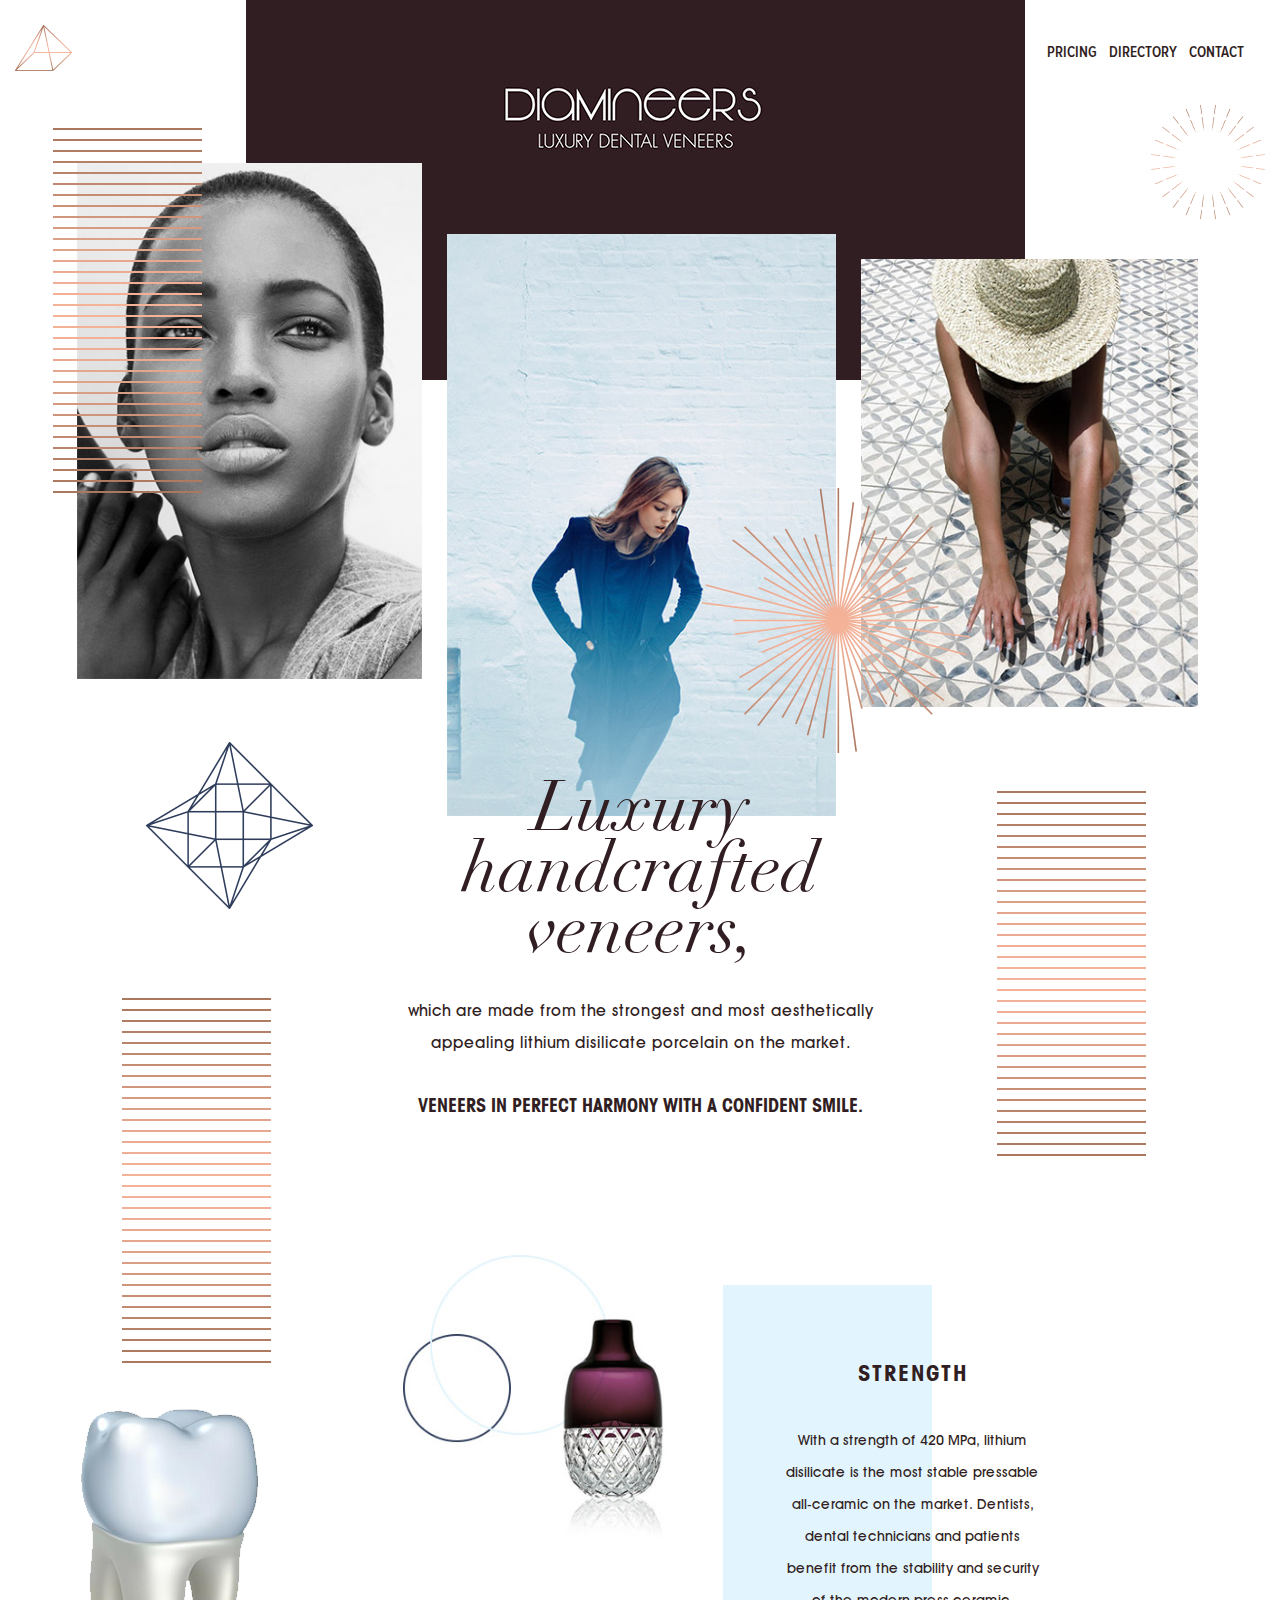
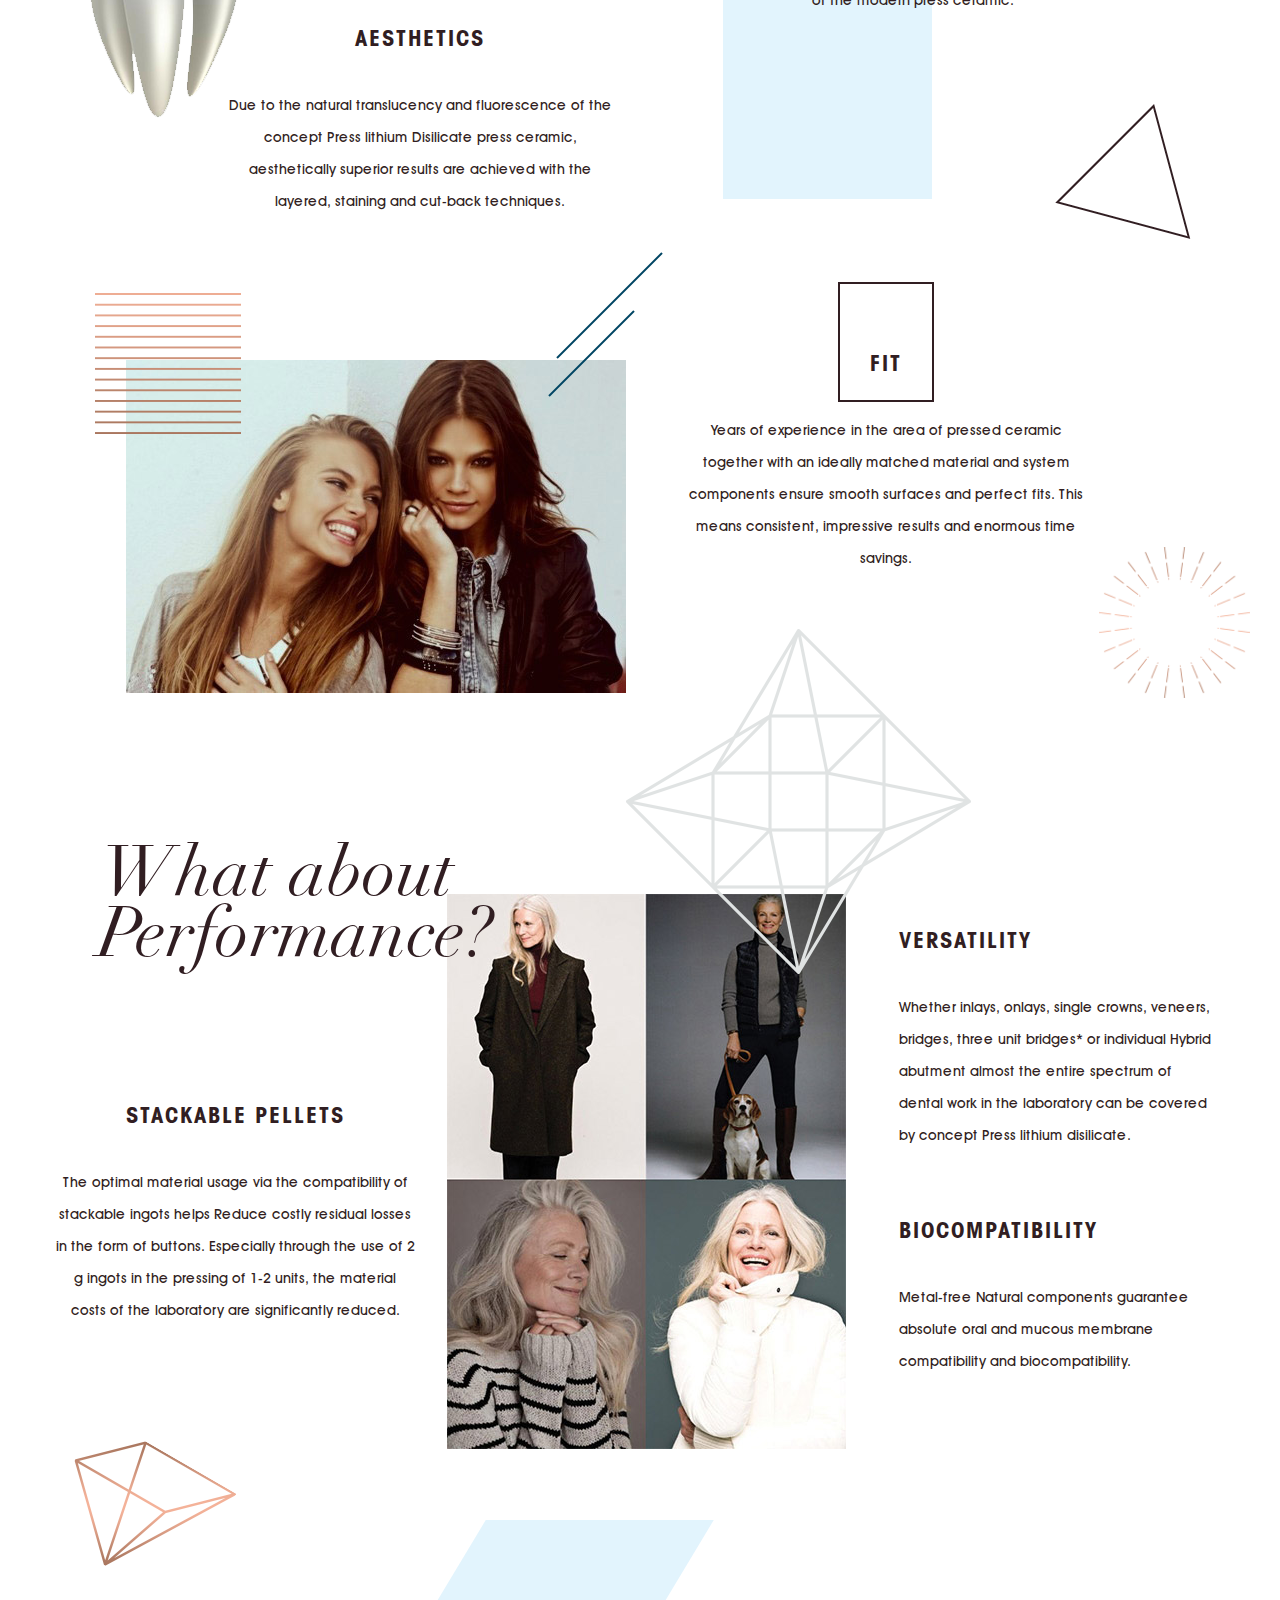
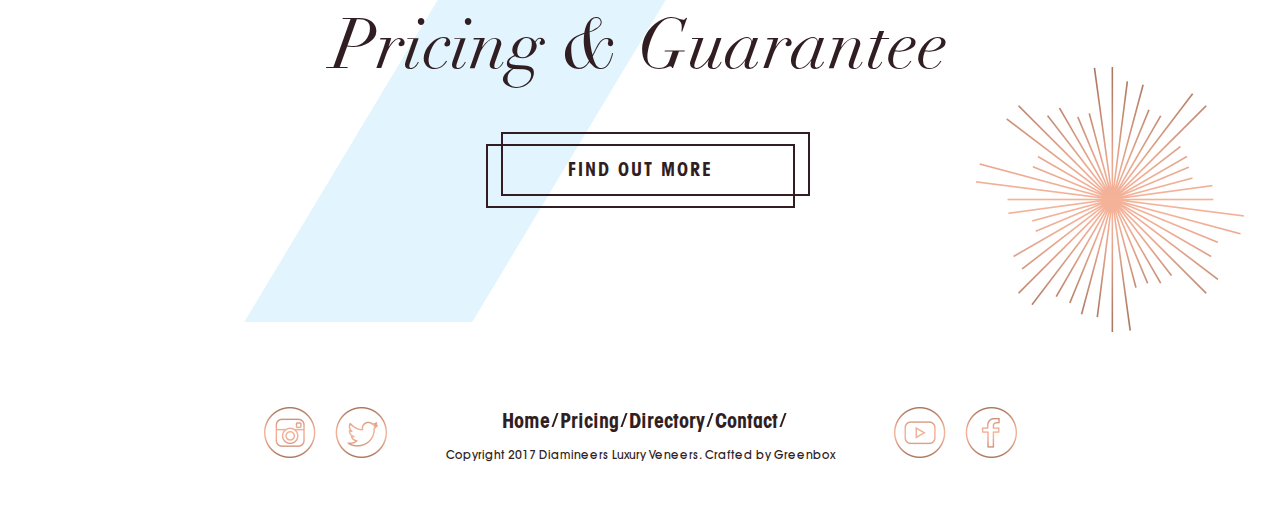
<file: index.html>
<!DOCTYPE html>
<html>
    <head>
    <meta charset="utf-8">
    <meta name="viewport" content="width=device-width, minimum-scale=1.0, maximum-scale=1.0, initial-scale=1.0, user-scalable=no">
    <meta name="format-detection" content="telephone=no">
    <title>Diamineers | Home</title>
<!--
    <link type="text/css" rel="stylesheet" href="css/flexslider.css">-->
    <link type="text/css" rel="stylesheet" href="css/style.css">

    <script type="text/javascript" src="scripts/jquery-1.12.4.min.js"></script>
    <!--<script type="text/javascript" src="scripts/jquery.flexslider.js"></script>-->
    <script type="text/javascript" src="scripts/common-scripts.js"></script>
    </head>

    <body>
    <div class="main-wrap">
        <!-- Begin header section -->
        <header class="main-header">
            <div class="header-inner clear">
                <div class="logo-wrap clear">
                    <div class="mini-logo">
                        <img src="images/mini-diamond-logo.png" alt="">
                    </div>
                    <div class="main-logo">
                        <figure class="clear;"><a href="index.html"><img src="images/main-logo.jpg" alt=""></a></figure>
                    </div>
                    <div class="phone-nav" id="phone-nav">
                        <div></div>
                        <div></div>
                        <div></div>
                    </div>
                </div>
                <nav class="nav-wrap">
                    <ul>
                        <li><a href="pricing.html">PRICING</a></li>
                        <li><a href="directory.html">DIRECTORY</a></li>
                        <li><a href="contact.html">CONTACT</a></li>
                    </ul>
                </nav>
            </div>
        </header>
        <!-- //End header section -->
        
        <!-- Begin main content section -->
        <section class="main-content-section home-page-content">
            <div class="content-inner-wrap clear">
               <!-- Begin hero section -->
                <section class="hero-section">
                    <div class="verticle-line-large animate-from-left">
                        <img src="images/verticle-line-shape.png" alt="">
                    </div>
                    <div class="sunlite animate-from-right">
                        <img src="images/sun-light-shape.png" alt="">
                    </div>
                    <div class="hero-figure-wrap">
                        <figure class="single-figure animate-from-left">
                            <img src="images/home-figure1.jpg" alt="">
                        </figure>
                        <figure class="single-figure animate-from-bottom">
                            <img src="images/home-figure2.jpg" alt="">
                            <div class="sun animate-from-right">
                                <img src="images/sun-shape.png" alt="">
                            </div>
                        </figure>
                        <figure class="single-figure animate-from-right">
                            <img src="images/home-figure3.jpg" alt="">
                        </figure>
                    </div>
                </section>
                <!-- //End hero section -->
                
                <!-- Begin luxary section -->
                <div class="luxary-section clear">
                    <div class="gray-diamond-small animate-from-left">
                        <img src="images/gray-diamond-shap-small.png" alt="">
                    </div>
                    <div class="verticle-line-large animate-from-left">
                        <img src="images/verticle-line-shape.png" alt="">
                    </div>
                    <div class="verticle-line-large animate-from-right">
                        <img src="images/verticle-line-shape.png" alt="">
                    </div>
                    <div class="luxary-content-wrap clear animate-from-bottom">
                        <h1>Luxury handcrafted veneers,</h1>
                        <p>which are made from the strongest and most aesthetically appealing lithium disilicate porcelain on the market.</p>
                        <span>Veneers in perfect harmony with a confident smile.</span>
                    </div>
                </div>
                <!-- //End luxary section -->
                
                <div class="strength-aesthetics-section-wrap clear">
                    <div class="dental-figure clear animate-from-left">
                        <img src="images/dental-figure.png" alt="">
                    </div>
                    <div class="strength-aesthetics-section clear">
                        <div class="asethetics-wrap clear">
                            <figure class="animate-from-bottom">
                                <img src="images/asethetics-figure.jpg" alt="">
                            </figure>
                            <div class="aesthetics-content clear animate-from-left">
                                <h4>AESTHETICS</h4>
                                <p>Due to the natural translucency and fluorescence of the concept Press lithium Disilicate press ceramic, aesthetically superior results are achieved with the layered, staining and  cut-back techniques.</p>
                            </div>
                        </div>
                        <div class="strength-wrap">
                            <div class="strength-content animate-from-right">
                                <h4>STRENGTH</h4>
                                <p>With a strength of 420 MPa, lithium disilicate is the most stable pressable all-ceramic on the market. Dentists, dental technicians and patients benefit from the stability and security of the modern press ceramic.</p>
                            </div>
                        </div>
                    </div>
                    <div class="triangle animate-from-right">
                        <img src="images/triangle-shape.png" alt="">
                    </div>
                </div>
                
                <div class="fit-section-wrap clear">
                    <div class="verticle-icon-small animate-from-left">
                        <img src="images/mini-verticle-line-shape.png" alt="">
                    </div>
                    <div class="fit-section clear">
                        <figure class="fit-figure ">
                           <div class="angle-line animate-from-right">
                               <img src="images/angle-line.png" alt="">
                           </div>
                            <img src="images/fit-figure.jpg" alt="" class="animate-from-left">
                        </figure>
                        <div class="fit-content">
                            <div class="fit-content-inner clear animate-from-right">
                               <div class="rectangle">
                                   <img src="images/rectangle-shape.png" alt="">
                               </div>
                                <h4>Fit</h4>
                                <p>Years of experience in the area of pressed ceramic together with an ideally matched material and system components ensure smooth surfaces and perfect fits. This means consistent, impressive results and enormous time savings.</p>
                            </div>
                            <div class="gray-diamond-large animate-from-bottom">
                                <img src="images/gray-diamond-shap-large.png" alt="">
                            </div>
                        </div>
                    </div>
                    <div class="sunlite animate-from-right">
                        <img src="images/sun-light-shape-large.png" alt="">
                    </div>
                </div>
                
                <div class="whatAbout-section clear">
                    <div class="stackable-wrap">
                        <h1 class="animate-from-left">What about Performance?</h1>
                        <div class="stackable-content animate-from-left">
                            <h4>STACKABLE PELLETS</h4>
                            <p>The optimal material usage via the compatibility of stackable ingots helps Reduce costly residual losses in the form of buttons. Especially through the use of 2 g ingots in the pressing of 1-2 units, the material costs of the laboratory are significantly reduced.</p>
                        </div>
                    </div>
                    <figure class="about-figure animate-from-bottom">
                        <img src="images/about-figrue.jpg" alt="">
                    </figure>
                    <div class="versatility-biocompatibility">
                        <div class="versatility animate-from-right">
                            <h4>VERSATILITY</h4>
                            <p>Whether inlays, onlays, single crowns, veneers, bridges, three unit bridges* or individual Hybrid abutment almost the entire spectrum of dental work in the laboratory can be covered by concept Press lithium disilicate.</p>
                        </div>
                        <div class="biocompatibility animate-from-right">
                            <h4>BIOCOMPATIBILITY</h4>
                            <p>Metal-free Natural components guarantee absolute oral and mucous membrane compatibility and biocompatibility.</p>
                        </div>
                    </div>
                </div>
                
                <div class="pricing-guarantee-section">
                    <div class="diamond-large animate-from-left">
                        <img src="images/large-diamond-logo.png" alt="">
                    </div>
                    <div class="pricingGuarantee-inner animate-from-bottom">
                        <h1>Pricing &amp; Guarantee</h1>
                        <div class="find-btn">
                            <a href="pricing.html">FIND OUT MORE</a>
                        </div>
                    </div>
                    <div class="sun animate-from-right">
                        <img src="images/pricing-sun.png" alt="">
                    </div>
                </div>
            </div>
            
            <!-- Begin footer section -->
            <footer class="mainfooter-section animate-from-bottom">
                <div class="footer-inner clear">
                    <div class="social-wrap">
                        <div class="social-left">
                            <a href="#"><img src="images/instagram-icon.png" alt=""></a>
                            <a href="#"><img src="images/twitter-icon.png" alt=""></a>
                        </div>
                        <div class="social-right">
                            <a href="#"><img src="images/youtube-icon.png" alt=""></a>
                            <a href="#"><img src="images/facebook-icon.png" alt=""></a>
                        </div>
                    </div>
                    <div class="footer-content clear">
                        <nav class="footer-nav">
                            <ul>
                                <li><a href="index.html">Home</a></li>
                                <li><a href="pricing.html">Pricing</a></li>
                                <li><a href="directory.html">Directory</a></li>
                                <li><a href="contact.html">Contact</a></li>
                            </ul>
                        </nav>
                        <p>Copyright 2017 Diamineers Luxury Veneers. Crafted by Greenbox</p>
                    </div>
                </div>
            </footer>
            <!-- //End footer section -->
            
        </section>
        <!-- //End main content section -->
        
        
    </div>

    </body>
	
</html>
</file>
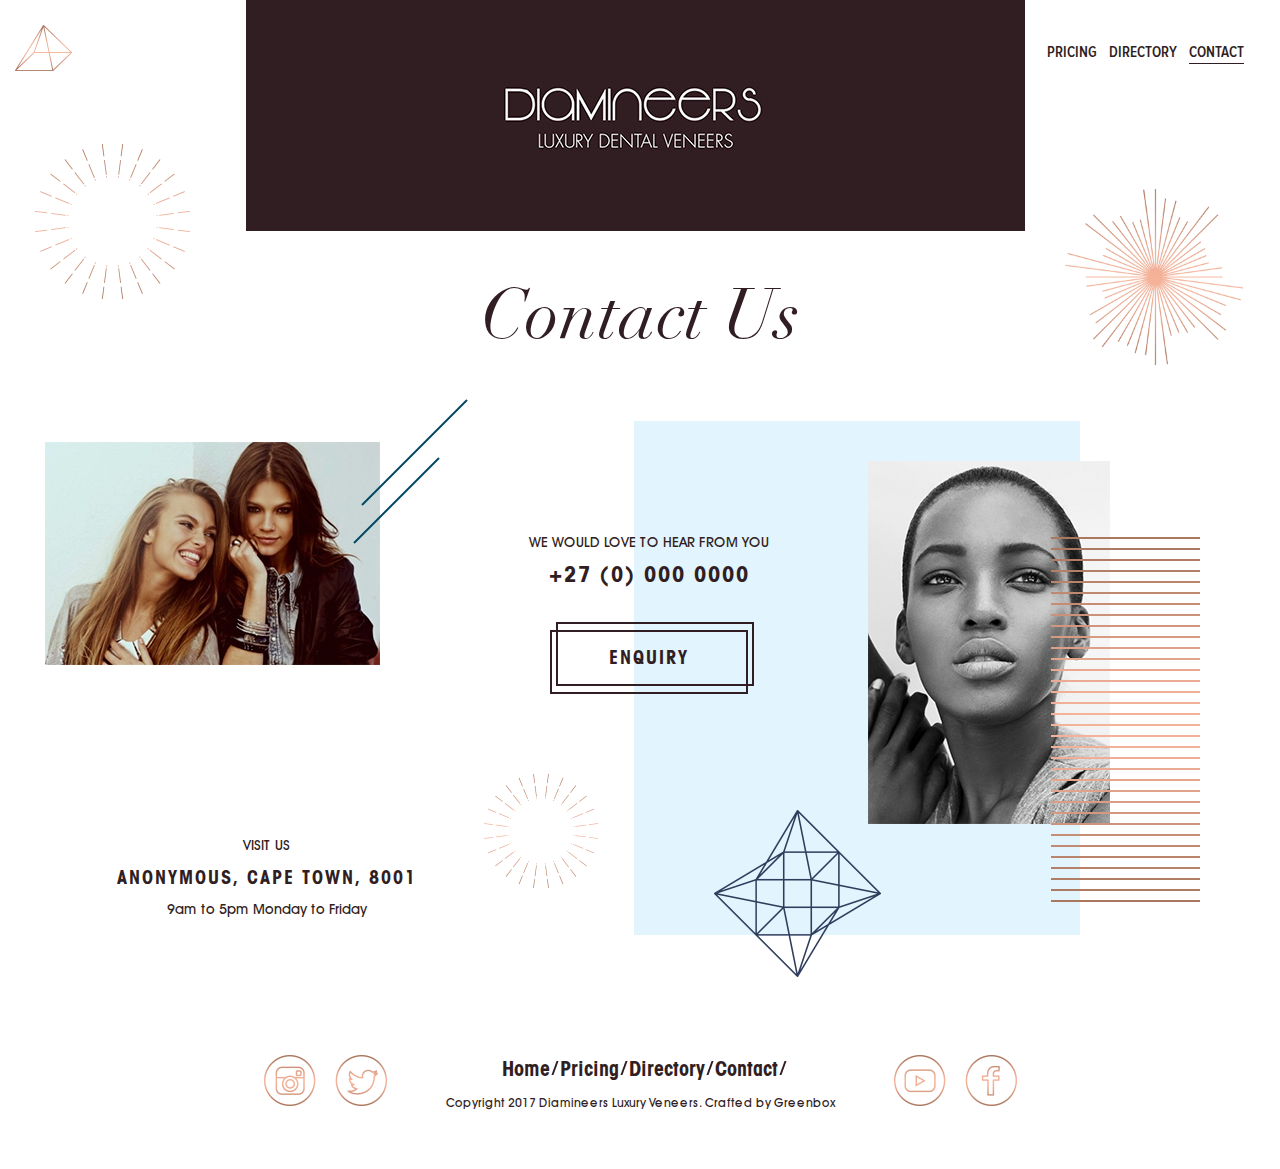
<file: contact.html>
<!DOCTYPE html>
<html>
    <head>
    <meta charset="utf-8">
    <meta name="viewport" content="width=device-width, minimum-scale=1.0, maximum-scale=1.0, initial-scale=1.0, user-scalable=no">
    <meta name="format-detection" content="telephone=no">
    <title>Diamineers | Contact</title>

    <link type="text/css" rel="stylesheet" href="css/style.css">

    <script type="text/javascript" src="scripts/jquery-1.12.4.min.js"></script>
    <script type="text/javascript" src="scripts/common-scripts.js"></script>
    </head>

    <body>
    <div class="main-wrap">
        <!-- Begin header section -->
        <header class="main-header">
            <div class="header-inner clear">
                <div class="logo-wrap clear">
                    <div class="mini-logo">
                        <img src="images/mini-diamond-logo.png" alt="">
                    </div>
                    <div class="main-logo">
                        <figure class="clear;"><a href="index.html"><img src="images/main-logo.jpg" alt=""></a></figure>
                    </div>
                    <div class="phone-nav" id="phone-nav">
                        <div></div>
                        <div></div>
                        <div></div>
                    </div>
                </div>
                <nav class="nav-wrap">
                    <ul>
                        <li><a href="pricing.html">PRICING</a></li>
                        <li><a href="directory.html">DIRECTORY</a></li>
                        <li class="active"><a href="contact.html">CONTACT</a></li>
                    </ul>
                </nav>
            </div>
        </header>
        <!-- //End header section -->
        
        <!-- Begin main content section -->
        <section class="main-content-section directory-page-content contact-page-content">
            <div class="content-inner-wrap clear">
                <div class="sunlite animate-from-left">
                    <img src="images/directory-sunlight.png" alt="">
                </div>
                <div class="sun animate-from-right">
                    <img src="images/sun-shape.png" alt="">
                </div>
                <h1>Contact Us</h1>
                <div class="contact-info-wrap">
                    <figure class="animate-from-left">
                        <img src="images/contact-figure.jpg" alt="">
                        <div class="angle-line-shap">
                            <img src="images/angle-line.png" alt="">
                        </div>
                    </figure>
                    <div class="contact-info animate-from-bottom">
                        <div class="contact-map">
                            <iframe src="https://www.google.com/maps/embed?pb=!1m18!1m12!1m3!1d26482.87572866586!2d18.40174731188144!3d-33.93188155123675!2m3!1f0!2f0!3f0!3m2!1i1024!2i768!4f13.1!3m3!1m2!1s0x1dcc6761d2c6d275%3A0x3717b522964b0486!2sAlcoholics+Anonymous!5e0!3m2!1sen!2sbd!4v1492507316792" frameborder="0" style="border:0" allowfullscreen></iframe>
                        </div>
                        <div class="contact-address">
                            <span>VISIT US</span>
                            <div>Anonymous, cape town, 8001</div>
                            <p>9am to 5pm Monday to Friday</p>
                        </div>
                    </div>
                </div>
                <div class="enquiry-wrap">
                    <div class="enquiry-wrap-inner">
                        <figure class="animate-from-right">
                            <img src="images/contact-figure2.jpg" alt="">
                        </figure>
                        <div class="enquiry-info animate-from-bottom">
                            <span>WE WOULD LOVE TO HEAR FROM YOU</span>
                            <h4>+27 (0) 000 0000</h4>
                            <div class="enquiry-btn">
                                <a href="#">ENQUIRY</a>
                            </div>
                            <div class="sunlite">
                                <img src="images/contact-sun-small.png" alt="">
                            </div>
                        </div>
                        <div class="gray-diamond-small animate-from-bottom">
                            <img src="images/gray-diamond-shap-small.png" alt="">
                        </div>
                        <div class="verticle-line-large animate-from-right">
                            <img src="images/verticle-line-shape.png" alt="">
                        </div>
                    </div>
                </div>
            </div>
            
            <!-- Begin footer section -->
            <footer class="mainfooter-section animate-from-bottom">
                <div class="footer-inner clear">
                    <div class="social-wrap">
                        <div class="social-left">
                            <a href="#"><img src="images/instagram-icon.png" alt=""></a>
                            <a href="#"><img src="images/twitter-icon.png" alt=""></a>
                        </div>
                        <div class="social-right">
                            <a href="#"><img src="images/youtube-icon.png" alt=""></a>
                            <a href="#"><img src="images/facebook-icon.png" alt=""></a>
                        </div>
                    </div>
                    <div class="footer-content clear">
                        <nav class="footer-nav">
                            <ul>
                                <li><a href="index.html">Home</a></li>
                                <li><a href="pricing.html">Pricing</a></li>
                                <li><a href="directory.html">Directory</a></li>
                                <li><a href="contact.html">Contact</a></li>
                            </ul>
                        </nav>
                        <p>Copyright 2017 Diamineers Luxury Veneers. Crafted by Greenbox</p>
                    </div>
                </div>
            </footer>
            <!-- //End footer section -->
            
        </section>
        <!-- //End main content section -->
        
        
    </div>

    </body>
	
</html>
</file>
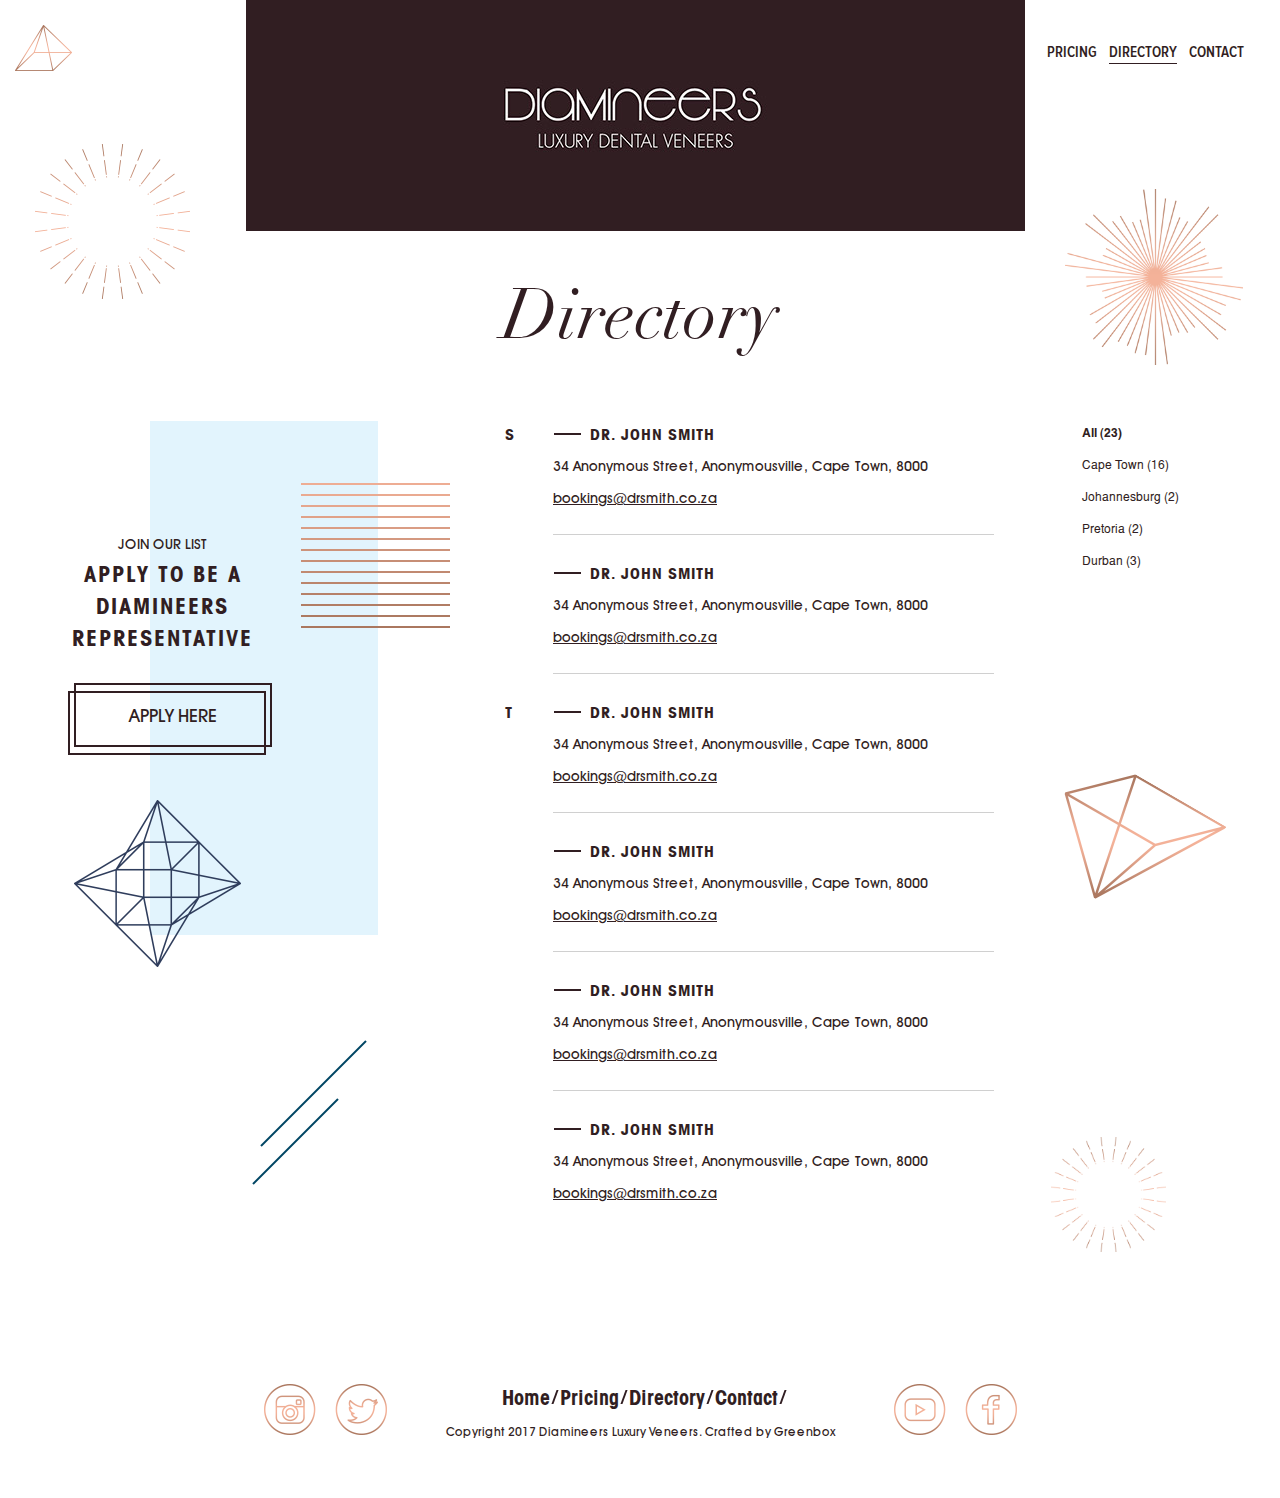
<file: directory.html>
<!DOCTYPE html>
<html>
    <head>
    <meta charset="utf-8">
    <meta name="viewport" content="width=device-width, minimum-scale=1.0, maximum-scale=1.0, initial-scale=1.0, user-scalable=no">
    <meta name="format-detection" content="telephone=no">
    <title>Diamineers | Directory</title>

    <link type="text/css" rel="stylesheet" href="css/style.css">

    <script type="text/javascript" src="scripts/jquery-1.12.4.min.js"></script>
    <script type="text/javascript" src="scripts/common-scripts.js"></script>
    </head>

    <body>
    <div class="main-wrap">
        <!-- Begin header section -->
        <header class="main-header">
            <div class="header-inner clear">
                <div class="logo-wrap clear">
                    <div class="mini-logo">
                        <img src="images/mini-diamond-logo.png" alt="">
                    </div>
                    <div class="main-logo">
                        <figure class="clear;"><a href="index.html"><img src="images/main-logo.jpg" alt=""></a></figure>
                    </div>
                    <div class="phone-nav" id="phone-nav">
                        <div></div>
                        <div></div>
                        <div></div>
                    </div>
                </div>
                <nav class="nav-wrap">
                    <ul>
                        <li><a href="pricing.html">PRICING</a></li>
                        <li class="active"><a href="directory.html">DIRECTORY</a></li>
                        <li><a href="contact.html">CONTACT</a></li>
                    </ul>
                </nav>
            </div>
        </header>
        <!-- //End header section -->
        
        <!-- Begin main content section -->
        <section class="main-content-section directory-page-content">
            <div class="content-inner-wrap clear">
                <div class="sunlite animate-from-left">
                    <img src="images/directory-sunlight.png" alt="">
                </div>
                <div class="sun animate-from-right">
                    <img src="images/sun-shape.png" alt="">
                </div>
                <h1>Directory</h1>
                <div class="apply-toBe-diamineers">
                    <div class="verticle-icon-small animate-from-right">
                        <img src="images/mini-verticle-line-shape.png" alt="">
                    </div>
                    <div class="gray-diamond-small animate-from-left">
                        <img src="images/gray-diamond-shap-small.png" alt="">
                    </div>
                    <div class="apply-content animate-from-left">
                        <span>JOIN OUR LIST</span>
                        <h4>APPLY TO BE A DIAMINEERS REPRESENTATIVE</h4>
                        <div class="apply-btn">
                            <a href="#">apply Here</a>
                        </div>
                    </div>
                    <div class="angle-line-shap animate-from-bottom">
                        <img src="images/angle-line.png" alt="">
                    </div>
                </div>
                <div class="directory-content" id="directory-content">
                    <div class="tab-wrap animate-from-right">
                       <ul id="tab">
                           <li title="All (23)">All (23)</li>
                           <li title="Cape Town (16)">Cape Town (16)</li>
                           <li title="Johannesburg (2)">Johannesburg (2)</li>
                           <li title="Pretoria (2)">Pretoria (2)</li>
                           <li title="Durban (3)">Durban (3)</li>
                       </ul>
                    </div>
                    <div class="tab-content-wrap" id="tab-content-wrap">
                        <div class="tab-content">
                            <div class="doctor-info-row">
                                <span class="animate-from-bottom">S</span>
                                <div class="doctor-info-wrap">
                                    <div class="doctor-info animate-from-bottom">
                                        <div class="dr-name">DR. JOHN SMITH</div>
                                        <address>
                                            34 Anonymous Street, Anonymousville, Cape Town, 8000
                                            <a href="mailto:bookings@drsmith.co.za">bookings@drsmith.co.za</a>
                                        </address>
                                    </div>
                                    <div class="doctor-info animate-from-bottom">
                                        <div class="dr-name">DR. JOHN SMITH</div>
                                        <address>
                                            34 Anonymous Street, Anonymousville, Cape Town, 8000
                                            <a href="mailto:bookings@drsmith.co.za">bookings@drsmith.co.za</a>
                                        </address>
                                    </div>
                                </div>
                            </div>
                            <div class="doctor-info-row">
                                <div class="diamond-large animate-from-right">
                                    <img src="images/large-diamond-logo.png" alt="">
                                </div>
                                <div class="sunlite animate-from-right">
                                    <img src="images/directory-sunlight.png" alt="">
                                </div>
                                <span class="animate-from-bottom">T</span>
                                <div class="doctor-info-wrap">
                                    <div class="doctor-info animate-from-bottom">
                                        <div class="dr-name">DR. JOHN SMITH</div>
                                        <address>
                                            34 Anonymous Street, Anonymousville, Cape Town, 8000
                                            <a href="mailto:bookings@drsmith.co.za">bookings@drsmith.co.za</a>
                                        </address>
                                    </div>
                                    <div class="doctor-info animate-from-bottom">
                                        <div class="dr-name">DR. JOHN SMITH</div>
                                        <address>
                                            34 Anonymous Street, Anonymousville, Cape Town, 8000
                                            <a href="mailto:bookings@drsmith.co.za">bookings@drsmith.co.za</a>
                                        </address>
                                    </div>
                                    <div class="doctor-info animate-from-bottom">
                                        <div class="dr-name">DR. JOHN SMITH</div>
                                        <address>
                                            34 Anonymous Street, Anonymousville, Cape Town, 8000
                                            <a href="mailto:bookings@drsmith.co.za">bookings@drsmith.co.za</a>
                                        </address>
                                    </div>
                                    <div class="doctor-info animate-from-bottom">
                                        <div class="dr-name">DR. JOHN SMITH</div>
                                        <address>
                                            34 Anonymous Street, Anonymousville, Cape Town, 8000
                                            <a href="mailto:bookings@drsmith.co.za">bookings@drsmith.co.za</a>
                                        </address>
                                    </div>
                                </div>
                            </div>
                        </div>
                        <div class="tab-content">
                            <div class="doctor-info-row">
                                <span class="animate-from-bottom">U</span>
                                <div class="doctor-info-wrap">
                                    <div class="doctor-info animate-from-bottom">
                                        <div class="dr-name">DR. JOHN SMITH</div>
                                        <address>
                                            34 Anonymous Street, Anonymousville, Cape Town, 8000
                                            <a href="mailto:bookings@drsmith.co.za">bookings@drsmith.co.za</a>
                                        </address>
                                    </div>
                                    <div class="doctor-info animate-from-bottom">
                                        <div class="dr-name">DR. JOHN SMITH</div>
                                        <address>
                                            34 Anonymous Street, Anonymousville, Cape Town, 8000
                                            <a href="mailto:bookings@drsmith.co.za">bookings@drsmith.co.za</a>
                                        </address>
                                    </div>
                                </div>
                            </div>
                            <div class="doctor-info-row">
                                <div class="diamond-large">
                                    <img src="images/large-diamond-logo.png" alt="">
                                </div>
                                <div class="sunlite">
                                    <img src="images/sun-light-shape.png" alt="">
                                </div>
                                <span class="animate-from-bottom">V</span>
                                <div class="doctor-info-wrap">
                                    <div class="doctor-info animate-from-bottom">
                                        <div class="dr-name">DR. JOHN SMITH</div>
                                        <address>
                                            34 Anonymous Street, Anonymousville, Cape Town, 8000
                                            <a href="mailto:bookings@drsmith.co.za">bookings@drsmith.co.za</a>
                                        </address>
                                    </div>
                                    <div class="doctor-info animate-from-bottom">
                                        <div class="dr-name">DR. JOHN SMITH</div>
                                        <address>
                                            34 Anonymous Street, Anonymousville, Cape Town, 8000
                                            <a href="mailto:bookings@drsmith.co.za">bookings@drsmith.co.za</a>
                                        </address>
                                    </div>
                                    <div class="doctor-info animate-from-bottom">
                                        <div class="dr-name">DR. JOHN SMITH</div>
                                        <address>
                                            34 Anonymous Street, Anonymousville, Cape Town, 8000
                                            <a href="mailto:bookings@drsmith.co.za">bookings@drsmith.co.za</a>
                                        </address>
                                    </div>
                                    <div class="doctor-info animate-from-bottom">
                                        <div class="dr-name">DR. JOHN SMITH</div>
                                        <address>
                                            34 Anonymous Street, Anonymousville, Cape Town, 8000
                                            <a href="mailto:bookings@drsmith.co.za">bookings@drsmith.co.za</a>
                                        </address>
                                    </div>
                                </div>
                            </div>
                        </div>
                        <div class="tab-content">
                            <div class="doctor-info-row">
                                <span class="animate-from-bottom">W</span>
                                <div class="doctor-info-wrap">
                                    <div class="doctor-info animate-from-bottom">
                                        <div class="dr-name">DR. JOHN SMITH</div>
                                        <address>
                                            34 Anonymous Street, Anonymousville, Cape Town, 8000
                                            <a href="mailto:bookings@drsmith.co.za">bookings@drsmith.co.za</a>
                                        </address>
                                    </div>
                                    <div class="doctor-info animate-from-bottom">
                                        <div class="dr-name">DR. JOHN SMITH</div>
                                        <address>
                                            34 Anonymous Street, Anonymousville, Cape Town, 8000
                                            <a href="mailto:bookings@drsmith.co.za">bookings@drsmith.co.za</a>
                                        </address>
                                    </div>
                                </div>
                            </div>
                            <div class="doctor-info-row">
                                <div class="diamond-large">
                                    <img src="images/large-diamond-logo.png" alt="">
                                </div>
                                <div class="sunlite">
                                    <img src="images/sun-light-shape.png" alt="">
                                </div>
                                <span class="animate-from-bottom">X</span>
                                <div class="doctor-info-wrap">
                                    <div class="doctor-info animate-from-bottom">
                                        <div class="dr-name">DR. JOHN SMITH</div>
                                        <address>
                                            34 Anonymous Street, Anonymousville, Cape Town, 8000
                                            <a href="mailto:bookings@drsmith.co.za">bookings@drsmith.co.za</a>
                                        </address>
                                    </div>
                                    <div class="doctor-info animate-from-bottom">
                                        <div class="dr-name">DR. JOHN SMITH</div>
                                        <address>
                                            34 Anonymous Street, Anonymousville, Cape Town, 8000
                                            <a href="mailto:bookings@drsmith.co.za">bookings@drsmith.co.za</a>
                                        </address>
                                    </div>
                                    <div class="doctor-info animate-from-bottom">
                                        <div class="dr-name">DR. JOHN SMITH</div>
                                        <address>
                                            34 Anonymous Street, Anonymousville, Cape Town, 8000
                                            <a href="mailto:bookings@drsmith.co.za">bookings@drsmith.co.za</a>
                                        </address>
                                    </div>
                                    <div class="doctor-info animate-from-bottom">
                                        <div class="dr-name">DR. JOHN SMITH</div>
                                        <address>
                                            34 Anonymous Street, Anonymousville, Cape Town, 8000
                                            <a href="mailto:bookings@drsmith.co.za">bookings@drsmith.co.za</a>
                                        </address>
                                    </div>
                                </div>
                            </div>
                        </div>
                        <div class="tab-content">
                            <div class="doctor-info-row">
                                <span class="animate-from-bottom">Y</span>
                                <div class="doctor-info-wrap">
                                    <div class="doctor-info animate-from-bottom">
                                        <div class="dr-name">DR. JOHN SMITH</div>
                                        <address>
                                            34 Anonymous Street, Anonymousville, Cape Town, 8000
                                            <a href="mailto:bookings@drsmith.co.za">bookings@drsmith.co.za</a>
                                        </address>
                                    </div>
                                    <div class="doctor-info animate-from-bottom">
                                        <div class="dr-name">DR. JOHN SMITH</div>
                                        <address>
                                            34 Anonymous Street, Anonymousville, Cape Town, 8000
                                            <a href="mailto:bookings@drsmith.co.za">bookings@drsmith.co.za</a>
                                        </address>
                                    </div>
                                </div>
                            </div>
                            <div class="doctor-info-row">
                                <div class="diamond-large">
                                    <img src="images/large-diamond-logo.png" alt="">
                                </div>
                                <div class="sunlite">
                                    <img src="images/sun-light-shape.png" alt="">
                                </div>
                                <span class="animate-from-bottom">V</span>
                                <div class="doctor-info-wrap">
                                    <div class="doctor-info animate-from-bottom">
                                        <div class="dr-name">DR. JOHN SMITH</div>
                                        <address>
                                            34 Anonymous Street, Anonymousville, Cape Town, 8000
                                            <a href="mailto:bookings@drsmith.co.za">bookings@drsmith.co.za</a>
                                        </address>
                                    </div>
                                    <div class="doctor-info animate-from-bottom">
                                        <div class="dr-name">DR. JOHN SMITH</div>
                                        <address>
                                            34 Anonymous Street, Anonymousville, Cape Town, 8000
                                            <a href="mailto:bookings@drsmith.co.za">bookings@drsmith.co.za</a>
                                        </address>
                                    </div>
                                    <div class="doctor-info animate-from-bottom">
                                        <div class="dr-name">DR. JOHN SMITH</div>
                                        <address>
                                            34 Anonymous Street, Anonymousville, Cape Town, 8000
                                            <a href="mailto:bookings@drsmith.co.za">bookings@drsmith.co.za</a>
                                        </address>
                                    </div>
                                    <div class="doctor-info animate-from-bottom">
                                        <div class="dr-name">DR. JOHN SMITH</div>
                                        <address>
                                            34 Anonymous Street, Anonymousville, Cape Town, 8000
                                            <a href="mailto:bookings@drsmith.co.za">bookings@drsmith.co.za</a>
                                        </address>
                                    </div>
                                </div>
                            </div>
                        </div>
                        <div class="tab-content">
                            <div class="doctor-info-row">
                                <span class="animate-from-bottom">C</span>
                                <div class="doctor-info-wrap">
                                    <div class="doctor-info animate-from-bottom">
                                        <div class="dr-name">DR. JOHN SMITH</div>
                                        <address>
                                            34 Anonymous Street, Anonymousville, Cape Town, 8000
                                            <a href="mailto:bookings@drsmith.co.za">bookings@drsmith.co.za</a>
                                        </address>
                                    </div>
                                    <div class="doctor-info animate-from-bottom">
                                        <div class="dr-name">DR. JOHN SMITH</div>
                                        <address>
                                            34 Anonymous Street, Anonymousville, Cape Town, 8000
                                            <a href="mailto:bookings@drsmith.co.za">bookings@drsmith.co.za</a>
                                        </address>
                                    </div>
                                </div>
                            </div>
                            <div class="doctor-info-row">
                                <div class="diamond-large">
                                    <img src="images/large-diamond-logo.png" alt="">
                                </div>
                                <div class="sunlite">
                                    <img src="images/sun-light-shape.png" alt="">
                                </div>
                                <span class="animate-from-bottom">Z</span>
                                <div class="doctor-info-wrap">
                                    <div class="doctor-info animate-from-bottom">
                                        <div class="dr-name">DR. JOHN SMITH</div>
                                        <address>
                                            34 Anonymous Street, Anonymousville, Cape Town, 8000
                                            <a href="mailto:bookings@drsmith.co.za">bookings@drsmith.co.za</a>
                                        </address>
                                    </div>
                                    <div class="doctor-info animate-from-bottom">
                                        <div class="dr-name">DR. JOHN SMITH</div>
                                        <address>
                                            34 Anonymous Street, Anonymousville, Cape Town, 8000
                                            <a href="mailto:bookings@drsmith.co.za">bookings@drsmith.co.za</a>
                                        </address>
                                    </div>
                                    <div class="doctor-info animate-from-bottom">
                                        <div class="dr-name">DR. JOHN SMITH</div>
                                        <address>
                                            34 Anonymous Street, Anonymousville, Cape Town, 8000
                                            <a href="mailto:bookings@drsmith.co.za">bookings@drsmith.co.za</a>
                                        </address>
                                    </div>
                                    <div class="doctor-info animate-from-bottom">
                                        <div class="dr-name">DR. JOHN SMITH</div>
                                        <address>
                                            34 Anonymous Street, Anonymousville, Cape Town, 8000
                                            <a href="mailto:bookings@drsmith.co.za">bookings@drsmith.co.za</a>
                                        </address>
                                    </div>
                                </div>
                            </div>
                        </div>
                    </div>
                </div>
            </div>
            
            <!-- Begin footer section -->
            <footer class="mainfooter-section animate-from-bottom">
                <div class="footer-inner clear">
                    <div class="social-wrap">
                        <div class="social-left">
                            <a href="#"><img src="images/instagram-icon.png" alt=""></a>
                            <a href="#"><img src="images/twitter-icon.png" alt=""></a>
                        </div>
                        <div class="social-right">
                            <a href="#"><img src="images/youtube-icon.png" alt=""></a>
                            <a href="#"><img src="images/facebook-icon.png" alt=""></a>
                        </div>
                    </div>
                    <div class="footer-content clear">
                        <nav class="footer-nav">
                            <ul>
                                <li><a href="index.html">Home</a></li>
                                <li><a href="pricing.html">Pricing</a></li>
                                <li><a href="directory.html">Directory</a></li>
                                <li><a href="contact.html">Contact</a></li>
                            </ul>
                        </nav>
                        <p>Copyright 2017 Diamineers Luxury Veneers. Crafted by Greenbox</p>
                    </div>
                </div>
            </footer>
            <!-- //End footer section -->
            
        </section>
        <!-- //End main content section -->
        
        
    </div>

    </body>
	
</html>
</file>
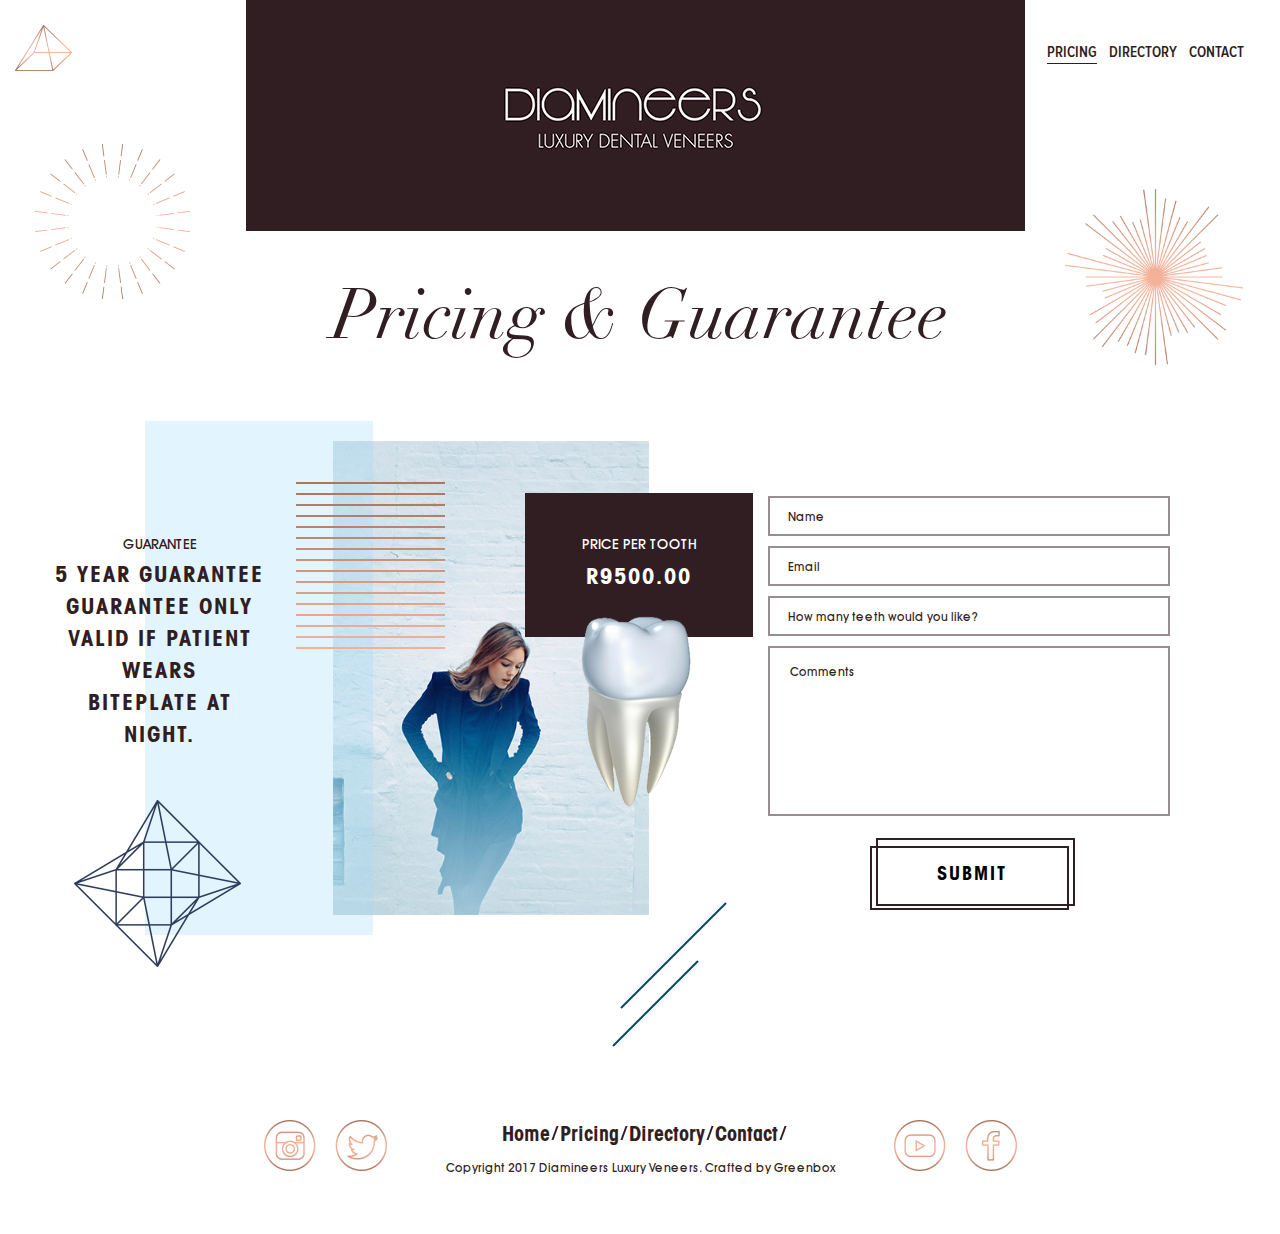
<file: pricing.html>
<!DOCTYPE html>
<html>
    <head>
    <meta charset="utf-8">
    <meta name="viewport" content="width=device-width, minimum-scale=1.0, maximum-scale=1.0, initial-scale=1.0, user-scalable=no">
    <meta name="format-detection" content="telephone=no">
    <title>Diamineers | Pricing</title>

    <link type="text/css" rel="stylesheet" href="css/style.css">

    <script type="text/javascript" src="scripts/jquery-1.12.4.min.js"></script>
    <script type="text/javascript" src="scripts/common-scripts.js"></script>
    </head>

    <body>
    <div class="main-wrap">
        <!-- Begin header section -->
        <header class="main-header">
            <div class="header-inner clear">
                <div class="logo-wrap clear">
                    <div class="mini-logo">
                        <img src="images/mini-diamond-logo.png" alt="">
                    </div>
                    <div class="main-logo">
                        <figure class="clear;"><a href="index.html"><img src="images/main-logo.jpg" alt=""></a></figure>
                    </div>
                    <div class="phone-nav" id="phone-nav">
                        <div></div>
                        <div></div>
                        <div></div>
                    </div>
                </div>
                <nav class="nav-wrap">
                    <ul>
                        <li class="active"><a href="pricing.html">PRICING</a></li>
                        <li><a href="directory.html">DIRECTORY</a></li>
                        <li><a href="contact.html">CONTACT</a></li>
                    </ul>
                </nav>
            </div>
        </header>
        <!-- //End header section -->
        
        <!-- Begin main content section -->
        <section class="main-content-section directory-page-content pricing-page-content">
            <div class="content-inner-wrap clear">
                <div class="sunlite animate-from-left">
                    <img src="images/directory-sunlight.png" alt="">
                </div>
                <div class="sun animate-from-right">
                    <img src="images/sun-shape.png" alt="">
                </div>
                <h1>Pricing &amp; Guarantee</h1>
                <div class="guarantee-wrap">
                    <div class="guarantee-details">
                        <div class="guarantee-text animate-from-left">
                            <span>GUARANTEE</span>
                            <h4>5 year Guarantee <br> Guarantee only <br> valid if Patient <br> wears <br> Biteplate at <br> night.</h4>
                        </div>
                        <div class="gray-diamond-small animate-from-bottom">
                            <img src="images/gray-diamond-shap-small.png" alt="">
                        </div>
                        <div class="verticle-icon-small animate-from-right">
                            <img src="images/verticle-line-shape-pricing.png" alt="">
                        </div>
                    </div>
                    <div class="guarantee-figure-wrap">
                        <figure class="animate-from-bottom">
                            <img src="images/home-figure2.jpg" alt="">
                        </figure>
                        <div class="pirce-wrap animate-from-bottom">
                            <span>PRICE PER TOOTH</span>
                            <h4>R9500.00</h4>
                            <div class="tooth-figure">
                                <img src="images/tooth-figure.png" alt="">
                            </div>
                        </div>
                        <div class="angle-line-shap animate-from-bottom">
                            <img src="images/angle-line.png" alt="">
                        </div>
                    </div>
                </div>
                <div class="submition-form-wrap animate-from-bottom">
                    <div class="submition-form">
                        <form action="" method="post">
                            <div class="input-row">
                                <input type="text" value="Name">
                            </div>
                            <div class="input-row">
                                <input type="text" value="Email">
                            </div>
                            <div class="input-row">
                                <input type="text" value="How many teeth would you like?">
                            </div>
                            <div class="input-row">
                                <textarea >Comments</textarea>
                            </div>
                            <div class="submit-btn-wrap">
                                <div class="submit-btn clear">
                                    <input type="submit" value="SUBMIT">
                                </div>
                            </div>
                        </form>
                    </div>
                </div>
            </div>
            
            <!-- Begin footer section -->
            <footer class="mainfooter-section animate-from-bottom">
                <div class="footer-inner clear">
                    <div class="social-wrap">
                        <div class="social-left">
                            <a href="#"><img src="images/instagram-icon.png" alt=""></a>
                            <a href="#"><img src="images/twitter-icon.png" alt=""></a>
                        </div>
                        <div class="social-right">
                            <a href="#"><img src="images/youtube-icon.png" alt=""></a>
                            <a href="#"><img src="images/facebook-icon.png" alt=""></a>
                        </div>
                    </div>
                    <div class="footer-content clear">
                        <nav class="footer-nav">
                            <ul>
                                <li><a href="index.html">Home</a></li>
                                <li><a href="pricing.html">Pricing</a></li>
                                <li><a href="directory.html">Directory</a></li>
                                <li><a href="contact.html">Contact</a></li>
                            </ul>
                        </nav>
                        <p>Copyright 2017 Diamineers Luxury Veneers. Crafted by Greenbox</p>
                    </div>
                </div>
            </footer>
            <!-- //End footer section -->
            
        </section>
        <!-- //End main content section -->
        
        
    </div>

    </body>
	
</html>
</file>
<file: css/style.css>
/* Fonts style */

@font-face {
    font-family: 'Didot-Italic';
    src: url('../fonts/Didot-Italic.eot') format('embedded-opentype'), url('../fonts/Didot-Italic.woff') format('woff'), url('../fonts/Didot-Italic.ttf')  format('truetype'), url('../fonts/Didot-Italic.svg#Didot-Italic') format('svg');
    font-weight: normal;
    font-style: italic;
}

@font-face {
    font-family: 'AvantGardeITCbyBT-Medium';
    src: url('../fonts/AvantGardeITCbyBT-Medium.eot') format('embedded-opentype'), url('../fonts/AvantGardeITCbyBT-Medium.woff') format('woff'), url('../fonts/AvantGardeITCbyBT-Medium.ttf')  format('truetype'), url('../fonts/AvantGardeITCbyBT-Medium.svg#AvantGardeITCbyBT-Medium') format('svg');
    font-weight: normal;
    font-style: normal;
}

@font-face {
    font-family:'ITC Avant Garde Gothic LT Conde Bold';
    src: url('../fonts/AvantGardeLT-CondBold.eot');
    src: url('../fonts/AvantGardeLT-CondBold.eot?#iefix') format('embedded-opentype'),
        url('../fonts/AvantGardeLT-CondBold.woff2') format('woff2'),
        url('../fonts/AvantGardeLT-CondBold.woff') format('woff'),
        url('../fonts/AvantGardeLT-CondBold.ttf') format('truetype'),
        url('../fonts/AvantGardeLT-CondBold.otf') format('opentype'),
        url('../fonts/AvantGardeLT-CondBold.svg#AvantGardeLT-CondBold') format('svg');
    font-weight: 700;
    font-style: normal;
    font-stretch: condensed;
    unicode-range: U+0020-00FE;
}

@font-face {
    font-family:'ProximaNovaCond-Semibold';
    src: url('../fonts/ProximaNovaCond-Semibold.eot');
    src: url('../fonts/ProximaNovaCond-Semibold.eot?#iefix') format('embedded-opentype'),
        url('../fonts/ProximaNovaCond-Semibold.woff2') format('woff2'),
        url('../fonts/ProximaNovaCond-Semibold.woff') format('woff'),
        url('../fonts/ProximaNovaCond-Semibold.ttf') format('truetype'),
        url('../fonts/ProximaNovaCond-Semibold.otf') format('opentype'),
        url('../fonts/ProximaNovaCond-Semibold.svg#ProximaNovaCond-Semibold') format('svg');
    font-weight: 600;
    font-style: normal;
    font-stretch: normal;
    unicode-range: U+0020-00FE;
}

@font-face {
    font-family:'ProximaNovaCond-Light';
    src: url('../fonts/ProximaNovaCond-Light.eot');
    src: url('../fonts/ProximaNovaCond-Light.eot?#iefix') format('embedded-opentype'),
        url('../fonts/ProximaNovaCond-Light.woff2') format('woff2'),
        url('../fonts/ProximaNovaCond-Light.woff') format('woff'),
        url('../fonts/ProximaNovaCond-Light.ttf') format('truetype'),
        url('../fonts/ProximaNovaCond-Light.otf') format('opentype'),
        url('../fonts/ProximaNovaCond-Light.svg#ProximaNovaCond-Light') format('svg');
    font-weight: 300;
    font-style: normal;
    font-stretch: normal;
    unicode-range: U+0020-00FE;
}


@font-face {
    font-family:'Helvetica-Normal';
    src: url('../fonts/Helvetica-Normal.eot');
    src: url('../fonts/Helvetica-Normal.eot?#iefix') format('embedded-opentype'),
        url('../fonts/Helvetica-Normal.woff2') format('woff2'),
        url('../fonts/Helvetica-Normal.woff') format('woff'),
        url('../fonts/Helvetica-Normal.ttf') format('truetype'),
        url('../fonts/Helvetica-Normal.otf') format('opentype'),
        url('../fonts/Helvetica-Normal.svg#Helvetica-Normal') format('svg');
    font-weight: 400;
    font-style: normal;
    font-stretch: normal;
    unicode-range: U+0020-00FE;
}

@font-face {
    font-family:'Helvetica Bold';
    src: url('../fonts/Helvetica Bold.eot');
    src: url('../fonts/Helvetica Bold.eot?#iefix') format('embedded-opentype'),
        url('../fonts/Helvetica Bold.woff2') format('woff2'),
        url('../fonts/Helvetica Bold.woff') format('woff'),
        url('../fonts/Helvetica Bold.ttf') format('truetype'),
        url('../fonts/Helvetica Bold.otf') format('opentype'),
        url('../fonts/Helvetica Bold.svg#Helvetica Bold') format('svg');
    font-weight: 700;
    font-style: normal;
    font-stretch: normal;
    unicode-range: U+0020-02DC;
}


/* // End Fonts style */





/*	Resets
	------	*/

html, body, div, span, object, iframe, h1, h2, h3, h4, h5, h6, 
p, blockquote, pre, a, abbr, address, cite, code, del, dfn, em, 
img, ins, kbd, q, samp, small, strong, sub, sup, var, b, i, hr, 
dl, dt, dd, ol, ul, li, fieldset, form, label, legend, 
table, caption, tbody, tfoot, thead, tr, th, td,
article, aside, canvas, details, figure, figcaption, hgroup, 
menu, footer, header, nav, section, summary, time, mark, audio, video {
	margin: 0;
	padding: 0;
	border: 0;
}

ul{ 
    list-style: none;
}
article, aside, canvas, figure, figure img, figcaption, hgroup,
footer, header, nav, section, audio, video {
	display: block;
}

.clear:after{content:".";display:block;clear:both;visibility:hidden;line-height:0;height:0}
a img{
    border:0;
}
a,input,select,textarea{
    outline:none;
}
input::-moz-focus-inner{
    border:0; padding: 0;
}

img{
    float: left;
}

/* Selection colours (easy to forget) */

img::selection 		{background: transparent;}
img::-moz-selection	{background: transparent;}
a{text-decoration: none; display: inline-block;}
/*a:hover{text-decoration: underline; -webkit-transition: all .2s ease-in-out; -moz-transition: all .2s ease-in-out; transition: all .2s ease-in-out;}*/



/*		Default Layout 
-------------------------------------------------------------------------------
*/

body {background: rgb(255,255,255); color: #311e22; -webkit-text-size-adjust: 100%; -moz-text-size-adjust:100%; -moz-osx-font-smoothing:grayscale;-webkit-font-smoothing:antialiased; overflow-x: hidden; overflow-y:auto; font-family: 'AvantGardeITCbyBT-Medium'; font-size: 14px; line-height: 32px; font-style: normal; font-weight: normal;}

*{-webkit-box-sizing: border-box;-moz-box-sizing:border-box; box-sizing: border-box;}

h1{font-size: 70px; line-height: 61px; font-family: 'Didot-Italic'; font-weight: normal; font-style: italic;}
h4{font-size: 22px; font-family:'ITC Avant Garde Gothic LT Conde Bold'; font-weight: 700; letter-spacing: 2px; text-transform: uppercase;}

header,section{float: left; width: 100%;}

.header-inner,.content-inner-wrap{max-width: 1310px; padding: 0 15px; margin: 0 auto; clear: both;}
.logo-wrap{width: calc(100% - 240px); float: left; clear: both; position: relative;}
.main-logo{float: right; width: 77.11538461538462%; background: #311e22; min-height: 231px;}
.home-page-body .main-logo{min-height: 380px;}
.main-logo figure{max-width: 330px; margin: 0 auto; clear: both; padding: 72px 0 0;}
.main-logo figure img, .mini-logo img{width: 100%;}
.mini-logo{position: absolute; left: 0; top: 25px; width: 57px;}

.phone-nav{position: absolute; right: 15px;  top: 20px; width: 23px; display: none;}
.phone-nav div{float: left; width: 100%; height: 2px; background: #ffffff; margin: 3px 0;}

.nav-wrap,.nav-wrap ul{float: left; width: 240px;}
.nav-wrap ul{padding-top: 36px; text-align: center}
.nav-wrap ul li{display: inline-block; margin: 0 4px;}
.nav-wrap ul li a{display: block; font-size: 15px; color: #311e22; font-family:'ProximaNovaCond-Semibold'; font-weight: 600; position: relative; text-transform: uppercase;}
.nav-wrap ul li a:before { content: ""; position: absolute; z-index: -1; left: 50%; right: 50%; bottom: 5px; background: #311e22; height: 1px; -webkit-transition-property: left, right; transition-property: left, right; -webkit-transition-duration: 0.3s; transition-duration: 0.3s; -webkit-transition-timing-function: ease-out; transition-timing-function: ease-out; }

.nav-wrap ul li a:hover:before, .nav-wrap ul li a:focus:before, .nav-wrap ul li.active a:before { left: 0; right: 0; z-index: 1;}

.main-content-section{position: absolute; left: 0; top: 105px;}
.hero-section{padding: 0 62px; position: relative; z-index: 2;}
.verticle-line-large,.verticle-icon-small{position: absolute; left: 38px; top: 23px; z-index: 5;}
.sunlite{position: absolute; right: 0; z-index: 5; width: 114px;}

.hero-figure-wrap{float: left; width: 100%; padding-top: 58px;}
.hero-figure-wrap figure{float: left; position: relative;}
.hero-figure-wrap figure img,.sunlite img{width: 100%;}
.hero-figure-wrap figure:first-child{width: 30.62283737024221%; margin-right: 2.249134948096886%; }
.hero-figure-wrap figure:nth-child(2){width: 34.51557093425606%; margin-right: 2.249134948096886%; padding-top: 71px; z-index: 5;}
.hero-figure-wrap figure:nth-child(3){width: 29.95708154506438%; padding-top: 96px; z-index: 2;}
.sun{position: absolute; right: -134px; bottom: 63px; z-index: 5;}

.luxary-section{max-width: 1052px; padding: 0 15px; margin: 0 auto; clear: both; position: relative; z-index: 5; top: -74px;}
.luxary-section .verticle-line-large{top: 256px; left: 8px;}
.luxary-section .verticle-line-large:nth-child(3){top: 49px; left: auto; right: 20px;}

.gray-diamond-small{position: absolute; left: 32px; top: 0; width: 167px;}
.gray-diamond-small img{width: 100%;}

.luxary-content-wrap{max-width: 500px; margin: 0 auto; clear: both; text-align: center;}
.luxary-content-wrap h1{padding-top: 35px;}
.luxary-content-wrap p{float: left; width: 100%; padding-top: 35px; font-size: 16px;}
.luxary-content-wrap span{display: block; padding-top: 30px; text-transform: uppercase; font-family:'ITC Avant Garde Gothic LT Conde Bold'; font-weight: 700; font-size: 18px; float: left; width: 100%;}


.strength-aesthetics-section-wrap{max-width: 1140px; padding: 0 15px; position: relative; margin: 0 auto;}
.strength-aesthetics-section{max-width: 865px; padding: 60px 15px 0; margin: 0 auto; clear: both;}
.asethetics-wrap{max-width: 500px; width: 59.88023952095808%; float: left; position: relative;}
.asethetics-wrap figure{float: right; max-width: 320px; width: 64%;}
.asethetics-wrap figure img{width: 100%;}

.dental-figure{position: absolute; left: 10px; top: 213px; width: 15.702%;}
.dental-figure img{width: 100%;}
.aesthetics-content{float: left; max-width: 395px; text-align: center; padding-top: 70px;}
.aesthetics-content p{float: left; width: 100%; padding-top: 35px;}

.strength-wrap{max-width: 365px; width: 40.11976047904192%; float: left; position: relative; padding: 72px 15px 35px; min-height: 514px; margin-top: 30px;}

.strength-wrap:after{position: absolute; left: 0; top: 0; max-width: 228px; width: 62.46575342465753%; height: 100%; background: #e2f4fd; content: "";}
.strength-content{max-width: 260px; float: right; text-align: center; position: relative; z-index: 3;}
.strength-content p{padding-top: 35px; float: left; width: 100%;}

.triangle{position: absolute; right: 19px; bottom: -22px;}

.fit-section-wrap{float: left; width: 100%; padding: 0 15px; position: relative; z-index: 2;}
.fit-section{max-width: 1165px; padding: 35px 43px 0 68px; margin: 0 auto; position: relative;}
.fit-section-wrap .verticle-icon-small{top: 76px; left: 80px; width: 11.641%;}
.fit-section-wrap .verticle-icon-small img{width: 100%;}
.fit-figure{float: left; max-width: 500px; width: 47.56328%; padding-top: 108px; position: relative;}
.fit-figure img{width: 100%;}
.angle-line{position: absolute; right: -37px; top: 0; width: 23%; max-width: 115px;}
.fit-content{float: left; width: 49.43672%; padding: 95px 15px 150px; position: relative; text-align: center;}
.gray-diamond-large{position: absolute; left: 0px; bottom: -250px;}
.fit-content-inner{max-width: 410px; margin: 0 auto; clear: both;}
.fit-content p{float: left; width: 100%; padding-top: 35px;}

.rectangle{position: absolute; left: 50%; width: 96px; margin-left: -48px; top: 30px; /*top: -64px;*/}
.fit-section-wrap .sunlite{right: 15px; bottom: 26px; width: 12.11029760956175%;}
.fit-section-wrap .sunlite img{width: 100%;}

.whatAbout-section, .pricing-guarantee-section{max-width: 1200px; padding: 110px 15px 0px; margin: 0 auto; clear: both;}
.stackable-wrap{float: left; max-width: 360px; width: 30.76923076923077%; margin-right: 2.735042735042735%;}
.stackable-wrap h1{position: relative; right: -43px; z-index: 5; padding-top: 8px; text-align: center;}
.stackable-content{float: left; width: 100%; padding-top: 135px; text-align: center;}
.stackable-content h4,.versatility h4, .biocompatibility h4{text-transform: uppercase;}
.stackable-content p{padding-top: 35px;}

.about-figure{float: left; max-width: 399px; width: 34.1025641025641%; padding-top: 60px;}
.about-figure img{width: 100%;}
.versatility-biocompatibility{float: left; width: 27%; max-width: 350px; margin-left: 4.5%; padding-top: 90px;}
.versatility p,.biocompatibility p{float: left; width: 100%; padding-top: 35px;}
.versatility,.biocompatibility{float: left; width: 100%;}
.biocompatibility{padding-top: 63px;}

.pricing-guarantee-section{padding-top: 71px; position: relative;}
.pricing-guarantee-section .sun{right: -4px; bottom: -10px;}
.diamond-large{position: absolute; left: 34px; top: -8px; width: 162px;}
.diamond-large img{width: 100%;}
.diamond-large .sun{bottom: -9px; right: -17px;}

.pricingGuarantee-inner{max-width: 790px; margin: 0 auto; clear: both; position: relative; min-height: 402px; text-align: center;}
.pricingGuarantee-inner:after{position: absolute; left: 120px; top: 0; width: 228px; height: 100%; background: #e2f4fd; content: ""; -webkit-transform: skewX(-31deg); -moz-transform: skewX(-31deg); transform: skewX(-31deg); z-index: -1;}
.pricingGuarantee-inner h1{padding-top: 95px;}

.find-btn{float: left; width: 100%; padding-top: 68px; text-align: center; position: relative; z-index: 1;}
.find-btn a{width: 309px; height: 64px; line-height: 47px; text-align: center; text-transform: uppercase; font-size: 18px; font-family:'ITC Avant Garde Gothic LT Conde Bold'; font-weight: 700; color: #311e22; position: relative; border: 2px solid #311e22; -webkit-transition: all .3s ease-in; -moz-transition: all .3s ease-in; transition: all .3s ease-in; letter-spacing: 2px;}
.find-btn a:after{position: absolute; left: 13px; bottom: 10px; width: 100%; height: 60px; border: 2px solid #311e22; content: ""; z-index: -1; -webkit-transition: all .3s ease-in; -moz-transition: all .3s ease-in; transition: all .3s ease-in;}
.find-btn a:hover,.find-btn a:hover:after{background: #311e22; color: #ffffff; -webkit-transition: all .3s ease-in; -moz-transition: all .3s ease-in; transition: all .3s ease-in;}


/* Begin directory page style */
.directory-page-content{top: 144px;}
.directory-page-content .content-inner-wrap{max-width: 1250px; position: relative;}
.directory-page-content .sunlite{width: 155px; left: 20px;}
.directory-page-content .sun{width: 178px; right: 22px; bottom: auto; top: 45px;}
.directory-page-content .sunlite img,.directory-page-content .sun img{width: 100%;}
.directory-page-content h1{text-align: center; padding-top: 141px;}

.apply-toBe-diamineers{float: left; width: 34.42622950819672%; min-height: 514px; position: relative; margin-top: 75px;}
.apply-toBe-diamineers:after{position: absolute; right: 72px; max-width: 228px; width: 54.28571428571429%; height: 100%; background: #e2f4fd; content: ""; z-index: -1;}
.directory-content{float: left; width: 61.0655737704918%; margin-left: 4.508196721311477%; padding-bottom: 70px;}

.apply-toBe-diamineers .verticle-icon-small{left: auto; right: 0; top: 62px; max-width: 149px;}
.apply-toBe-diamineers .verticle-icon-small img{width: 100%;}
.apply-toBe-diamineers .gray-diamond-small{left: 44px; right: auto; bottom: -32px; top: auto;}

.apply-content{max-width: 265px; float: left; text-align: center; padding-top: 110px;}
.apply-content span{display: block; line-height: 27px;}
.apply-btn{float: left; width: 100%; padding-top: 29px; padding-left: 20px; text-align: center;}
.apply-btn a{width: 198px; height: 64px; border: 2px solid #311e22; line-height: 62px; text-transform: uppercase; position: relative; font-size: 18px; color: #311e22;}
.apply-btn a:after{position: absolute; left: -8px; bottom: -10px; width: 100%; height: 60px; border: 2px solid #311e22; content: "";}

.apply-toBe-diamineers .angle-line-shap{bottom: -250px; right: 83px; width: 115px; top: auto; left: auto; width: 115px; position: absolute;}

.tab-wrap{float: right; width: 168px; padding-top: 72px;}
.tab-wrap ul, .tab-wrap ul li{float: left; width: 100%;}
.tab-wrap ul li{font-size: 12px; position: relative; font-family:'Helvetica-Normal'; font-weight: 400; cursor: pointer;}
.tab-wrap ul li.active,.tab-wrap ul li:hover{font-family:'Helvetica Bold'; font-weight: 700;}
.tab-wrap ul li:after{display: block; margin-bottom: -1px; height: 1px; overflow: hidden; visibility: hidden; font-family:'Helvetica Bold'; font-weight: 700; content: attr(title);}

.tab-content-wrap{float: left; width: calc(100% - 168px); padding-right: 88px; padding-top: 50px;}
.tab-content{float: left; width: 100%; /*display: none;*/}
.doctor-info-row{float: left; width: 100%; position: relative;}
.doctor-info-row span,.dr-name{float: left; width: 48px; font-size: 16px; font-family:'ITC Avant Garde Gothic LT Conde Bold'; font-weight: 700; display: block; text-transform: uppercase; letter-spacing: 1px;}
.doctor-info-row span{padding-top: 22px;}
.doctor-info-wrap{float: left; width: calc(100% - 48px);}
.doctor-info{float: left; width: 100%; padding: 22px 0 20px; border-bottom: 1px solid #d0d0d0;}
.doctor-info-row:last-child .doctor-info:last-child{border-bottom: 0;}
.dr-name{width: 100%; position: relative; padding-left: 37px;}
.dr-name:after{width: 27px; height: 2px; background: #311e22; position: absolute; left: 1px; top: 50%; transform: translateY(-50%); content: "";}
.doctor-info address{float: left; width: 100%; font-style: normal;}
.doctor-info address a{float: left; color: #311e22; text-decoration: underline;}
.doctor-info address a:hover{text-decoration: none;}

.doctor-info-row .diamond-large{top: 100px; right: -232px; left: auto; bottom: auto;}
.doctor-info-row .sunlite{bottom: -23px; right: -172px; left: auto; top: auto; width: 115px;}


/* Begin pricing page style */
.pricing-page-content.directory-page-content h1{padding-bottom: 75px;}
.pricing-page-content.directory-page-content .content-inner-wrap{padding-bottom: 100px;}
.guarantee-wrap{float: left; width: 59.83471074380165%; max-width: 724px;}
.guarantee-details{float: left; max-width: 343px; width: 47.37569060773481%; position: relative; min-height: 514px;}
.guarantee-details:after{position: absolute; right: 0; top: 0; width: 66.47230320699708%; height: 100%; background: rgba(161, 218, 247, 0.31); content: ""; z-index: 1;}

.guarantee-text{float: left; max-width: 265px; text-align: center; position: relative; z-index: 4; padding-top: 110px; margin-left: 25px;}
.guarantee-text span{display: block; line-height: 27px; text-transform: uppercase;}
.guarantee-details .gray-diamond-small{bottom: -32px; left: 44px; top: auto; right: auto; z-index: 5;}
.guarantee-details .verticle-icon-small{top: 61px; right: -72px; bottom: auto; left: auto; width: 43.4402332361516%;}
.guarantee-details .verticle-icon-small img{width: 100%;}

.guarantee-figure-wrap{float: left; max-width: 420px; width: 58.01104972375691%; padding-top: 20px; position: relative; margin-left: -40px;}
.guarantee-figure-wrap figure{float: left; max-width: 316px; width: 75.23809523809524%;}
.guarantee-figure-wrap figure img{width: 100%;}

.pirce-wrap{position: absolute; right: 0; top: 72px; width: 228px; height: 144px; background: #311e22; padding-top: 35px; text-align: center; color: #ffffff;}
.pirce-wrap span{line-height: 27px;}
.tooth-figure{position: absolute; left: 56px; bottom: -170px; width: 110px;}
.tooth-figure img{width: 100%;}

.guarantee-figure-wrap .angle-line-shap{right: 26px; bottom: -132px; position: absolute;}



.submition-form-wrap{float: left; width: 40.16528925619835%; padding: 65px 14px 0;}
.submition-form{float: left; max-width: 402px;}
.submition-form form{float: left; width: 100%;}
.input-row{float: left; width: 100%; padding-top: 10px;}
.input-row input[type="text"],.input-row textarea{float: left; width: 100%; height: 40px; border: 2px solid #988e90; padding: 10px 18px; font-size: 12px; line-height: 18px; color: #311e22; font-family: 'AvantGardeITCbyBT-Medium'; font-weight: normal;}
.input-row textarea{height: 170px; resize: none; padding: 15px 20px;}

.submit-btn-wrap{float: left; width: 100%; padding-top: 30px;}
.submit-btn{text-align: center; width: 199px; height: 64px; text-align: center; line-height: 60px; position: relative; border: 2px solid #311e22; margin: 0 auto 0; clear: both; -webkit-transition: all .3s ease-in; -moz-transition: all .3s ease-in; transition: all .3s ease-in;}
.submit-btn:before{position: absolute; right: -8px; top: -10px; width: 100%; height: 64px; border: 2px solid #311e22; content: ""; z-index: -1; -webkit-transition: all .3s ease-in; -moz-transition: all .3s ease-in; transition: all .3s ease-in;}
.submit-btn:hover,.submit-btn:hover:before{background: #311e22; -webkit-transition: all .3s ease-in; -moz-transition: all .3s ease-in; transition: all .3s ease-in;}
.submit-btn:hover input[type="submit"]{color: #ffffff;}
.submit-btn input[type="submit"]{width: calc(100% + 10px); height: calc(100% + 10px); font-size: 18px; text-transform: uppercase; font-family: 'ITC Avant Garde Gothic LT Conde Bold'; font-weight: 700; cursor: pointer; background: transparent; border: none; position: absolute; left: -2px; top: -10px; padding: 0px; letter-spacing: 2px;}

/* Begin contact page style */
.contact-page-content .content-inner-wrap{padding-bottom: 35px;}
.contact-info-wrap{float: left; width: 36.11570247933884%; max-width: 437px; padding: 21px 15px 0;}
.contact-info-wrap figure{float: left; width: 82.30958230958231%; max-width: 335px; position: relative;}
.contact-info-wrap figure img{width: 100%;}
.contact-info-wrap figure .angle-line-shap{position: absolute; right: -88px; top: -43px; width: 34.32835820895522%; max-width: 115px;}
.contact-info{float: right; max-width: 380px; width: 91.12709832134293%; position: relative; z-index: 3; margin-top: -50px;}
.contact-map,.contact-address{float: left; width: 100%; text-align: center;}
.contact-address{padding-top: 10px;}
.contact-map iframe{float: left; width: 100%; height: 204px;}
.contact-address span,.enquiry-info span,.contact-address div{display: block; text-transform: uppercase;}
.contact-address div{float: left; width: 100%; font-size: 18px; font-family: 'ITC Avant Garde Gothic LT Conde Bold'; font-weight: 700; letter-spacing: 2px;}

.enquiry-wrap{float: left; width: 63.88429752066116%; position: relative; padding-right: 100px;}
.enquiry-wrap-inner{float: left; max-width: 660px; padding: 0 17px; position: relative; min-height: 514px; width: 100%;}
.enquiry-wrap-inner:before{position: absolute; right: 47px; top: 0; width: 67.57575757575758%; height: 100%; background: rgba(161, 218, 247, 0.31); content: ""; z-index: 1;}
.enquiry-wrap-inner .gray-diamond-small{left: 50%; bottom: -42px; top: auto; z-index: 5; margin-left: -83.5px;}
.enquiry-wrap-inner .verticle-line-large{left: auto; bottom: auto; right: -73px; top: 116px; z-index: 5; max-width: 149px; width: 23.80191693290735%;}
.enquiry-wrap-inner .verticle-line-large img{width: 100%;}
.enquiry-wrap figure{float: right; width: 38.65814696485623%; position: relative; z-index: 3; padding-top: 40px;}
.enquiry-wrap figure img{width: 100%;}

.enquiry-info{float: left; width: 52.71565495207668%; max-width: 330px; text-align: center; position: relative; z-index: 3; padding-top: 105px;}
.enquiry-info .sunlite{float: left; padding-top: 80px; position: relative; left: auto; right: auto; top: auto; bottom: auto; max-width: 114px; width: 34.54545454545455%;}
.enquiry-btn{float: left; width: 100%; padding-top: 40px; text-align: center;}
.enquiry-btn a{width: 198px; height: 64px; border: 2px solid #311e22; position: relative; line-height: 50px; color: #311e22; font-family: 'ITC Avant Garde Gothic LT Conde Bold'; font-weight: 700; letter-spacing: 2px; font-size: 18px; -webkit-transition: all .3s ease-in; -moz-transition: all .3s ease-in; transition: all .3s ease-in;}
.enquiry-btn a:after{position: absolute; right: -8px; top: -10px; width: 100%; height: 100%; content: ""; border: 2px solid #311e22; -webkit-transition: all .3s ease-in; -moz-transition: all .3s ease-in; transition: all .3s ease-in; z-index: -1;}
.enquiry-btn a:hover,.enquiry-btn a:hover:after{background: #311e22; -webkit-transition: all .3s ease-in; -moz-transition: all .3s ease-in; transition: all .3s ease-in; color: #ffffff;}
.contact-page-content.directory-page-content h1{padding-bottom: 75px;}

/* Begin animation css */
/*.animate-from-bottom{opacity: 0; -webkit-transform: translateY(100px); -moz-transform: translateY(100px); transform: translateY(100px); -webkit-transform: translate3d(0,100px,0); transform: translate3d(0,100px,0); transition: all .7s ease; -webkit-transition: all .7s ease; -moz-transition: all .7s ease;}
.animate-from-bottom.in-view{opacity: 1; transform: translateY(0px); -webkit-transform: translate3d(0,0,0); transform: translate3d(0,0,0); transition: all .7s ease; -webkit-transition: all .7s ease; -moz-transition: all .7s ease;}

.animate-from-left{opacity: 0; -webkit-transform: translateX(-100px); -moz-transform: translateX(-100px); transform: translateX(-100px); -webkit-transform: translate3d(-100px,0px,0); transform: translate3d(-100px,0px,0); transition: all .7s ease; -webkit-transition: all .7s ease; -moz-transition: all .7s ease;}
.animate-from-left.in-view{opacity: 1; -webkit-transform: translateX(0px); -moz-transform: translateX(0px); transform: translateX(0px); -webkit-transform: translate3d(0,0,0); transform: translate3d(0,0,0); transition: all .7s ease; -webkit-transition: all .7s ease; -moz-transition: all .7s ease;}

.animate-from-right{opacity: 0; -webkit-transform: translateX(100px); -moz-transform: translateX(100px); transform: translateX(100px); -webkit-transform: translate3d(100px,0px,0); transform: translate3d(100px,0px,0); transition: all .7s ease; -webkit-transition: all .7s ease; -moz-transition: all .7s ease;}
.animate-from-right.in-view{opacity: 1; -webkit-transform: translateX(0px); -moz-transform: translateX(0px); transform: translateX(0px); -webkit-transform: translate3d(0,0,0); transform: translate3d(0,0,0); transition: all .7s ease; -webkit-transition: all .7s ease; -moz-transition: all .7s ease;}*/

/* //End animation css */


.angle-line,.sun{z-index: 9;}








.mainfooter-section{padding-top: 85px; padding-bottom: 50px;}
.footer-inner{max-width: 802px; padding: 0 15px; margin: 0 auto; clear: both; position: relative;}
.social-left,.social-right{position: absolute; left: 15px; top: 0;}
.social-right{left: auto; right: 15px;}
.social-left a,.social-right a{float: left; width: 51px; height: 51px; margin: 0 10px;}
.footer-content{float: left; width: 100%; text-align: center;}
.footer-nav{float: left; width: 100%;}
.footer-nav ul{text-align: center;}
.footer-nav ul li{display: inline-block; margin: 0 3px; position: relative;}
.footer-nav ul li:after{position: absolute; right: -6px; top: 50%; margin-top: -10px; width: 2px; height: 14px; background: #311e22; content: ""; -webkit-transform: skew(-20deg); -moz-transform: skew(-20deg); transform: skew(-20deg);}
.footer-nav ul li a{color: #311e22; font-size: 20px; font-family:'ITC Avant Garde Gothic LT Conde Bold'; font-weight: 700; line-height: 27px;}
.footer-nav ul li a:hover{text-decoration: underline;}
.footer-content p{float: left; width: 100%; font-size: 12px;}




/* =======================================================================================================
============================================ Responsive style ========================================== */

/*		Mobile Layout: 320px and 480px and more but less than or equal to 767px.
----------------------------------------------------------------------------------
*/

@media only screen and (min-width: 320px) and (max-width: 767px) {
    input[type="text"],input[type="submit"],input[type="password"],select,textarea{-webkit-appearance:none;-moz-appearance:none;appearance:none; border-radius: 0}
    
    h1{font-size: 40px; line-height: 48px;}
    .main-header{position: fixed; left: 0; top: 1px; margin-top: -1px; z-index: 9999;}
    .header-inner{padding: 0;}
    .logo-wrap{width: 100%;}
    .mini-logo{width: 35px; top: 15px; left: 15px;}
    .main-logo figure{width: 135px; padding: 15px 0 0;}
    .main-logo,.home-page-body .main-logo{width: 100%; min-height: 10px;}
    
    .phone-nav{display: block;}
    .nav-wrap{background: #ffffff; display: none; padding-bottom: 20px;}
    .nav-wrap, .nav-wrap ul{width: 100%;}
    .nav-wrap ul{padding-top: 15px;}
    .nav-wrap ul li{width: 100%; float: left; margin: 0;}
    .nav-wrap ul li a{display: inline-block;}
    
    .main-content-section{position: relative; top: auto; margin-top: 62px;}
    .hero-section{padding: 0;}
    .verticle-line-large, .verticle-icon-small{width: 50px; left: 0; display: none;}
    .verticle-line-large img, .verticle-icon-small img{width: 100%;}
    
    .hero-figure-wrap{padding-top: 30px;}
    .hero-figure-wrap figure:first-child,.hero-figure-wrap figure:nth-child(2),.hero-figure-wrap figure:nth-child(3){width: 100%; margin: 0 auto ; padding-top: 10px; float: none; clear: both; max-width: 350px;}
    .sunlite{top: 10px;}
    .sun{width: 130px; right: 0; bottom: -25px;}
    .sun img{width: 100%;}
    .luxary-section{padding: 30px 0 0; top: auto; margin-top: 30px; float: left; width: 100%;}
    .gray-diamond-small{width: 80px; left: 50%; margin-left: -40px;}
    .gray-diamond-small img{width: 100%;}
    
    .luxary-content-wrap h1{padding-top: 65px;}
    .strength-aesthetics-section-wrap{float: left; width: 100%; padding: 0;}
    .strength-aesthetics-section{padding: 30px 0 0;}
    .strength-wrap,.asethetics-wrap{width: 100%; float: none; margin: 0 auto; clear: both;}
    .strength-wrap{margin-top: 30px;}
    .aesthetics-content{float: none; margin: 0 auto; clear: both; padding-top: 30px;}
    .dental-figure{position: relative; left: auto; top: auto; float: none; width: 179px; margin: 0 auto; clear: both; padding-top: 50px;}
    .asethetics-wrap figure{float: none; width: 100%; margin: 0 auto; clear: both;}
    
    .fit-section-wrap{padding: 30px 0 0;}
    .fit-section{float: left; width: 100%; padding: 0;}
    .fit-figure{padding-top: 50px; float: none; margin: 0 auto; clear: both; width: 100%;}
    .angle-line{right: 0;}
    
    .fit-content,.gray-diamond-large img,.diamond-large img{width: 100%;}
    .fit-section-wrap .sunlite{display: none;}
    
    .gray-diamond-large{width: 150px; left: 50%; margin-left: -75px; bottom: -30px;}
    .whatAbout-section, .pricing-guarantee-section{padding: 80px 0 0; float: left; width: 100%;}
    .stackable-wrap,.about-figure,.versatility-biocompatibility{float: none; width: 100%; margin: 0 auto; clear: both;}
    .about-figure,.versatility-biocompatibility,.biocompatibility{padding-top: 30px;}
    .stackable-wrap h1{right: auto;}
    .stackable-content{padding-top: 35px;}
    .stackable-content p,.versatility p, .biocompatibility p{padding-top: 15px;}
    
    /*.pricing-guarantee-section{margin-top: 50px;}*/
    .diamond-large{width: 80px; left: 50%; margin-left: -40px; top: 50px; z-index: 6;}
    .pricingGuarantee-inner h1{padding-top: 60px;}
    .find-btn{padding-top: 40px;}
    .find-btn a{width: 220px; height: 45px; font-size: 16px; line-height: 37px;}
    .find-btn a:after{bottom: 5px; left: 5px; height: 42px;}
    .pricingGuarantee-inner:after{width: 135px; left: 50%; margin-left: -67.5px; -webkit-transform: skewX(-20deg); -moz-transform: skewX(-20deg); transform: skewX(-20deg);}
    .pricing-guarantee-section .sun {right: 50%; bottom: -10px; margin-right: -67.5px;}
    
    .versatility, .biocompatibility{text-align: center;}
    
    .social-wrap{width: 100%; max-width: 285px; margin: 0 auto; clear: both; overflow: hidden;}
    .social-left, .social-right{position: relative; left: auto; right: auto;}
    
    .mainfooter-section{padding: 45px 0 30px;}
    .footer-content{padding-top: 20px;}
    
    .directory-page-content .sunlite{width: 65px;}
    .directory-page-content .sun{width: 80px;}
    .directory-page-content h1{padding-top: 80px;}
    .apply-toBe-diamineers{width: 100%; max-width: 420PX; float: none; margin: 45px auto 0; clear: both;}
    .directory-content{float: left; width: 100%; margin: 30px auto 0;}
    .tab-wrap{float: none; width: 100%; padding-top: 40px; max-width: 200px; margin: 0 auto; clear: both;}
    .apply-toBe-diamineers .angle-line-shap{display: none; bottom: -165px;}
    .tab-content-wrap{width: 100%; padding-right: 0; padding-top: 30px;}
    
    .directory-content{padding-bottom: 0;}
    
    .pricing-page-content.directory-page-content .content-inner-wrap{padding-bottom: 0;}
    .pricing-page-content.directory-page-content h1{padding-bottom: 50px;}
    .guarantee-wrap,.guarantee-details,.guarantee-figure-wrap,.submition-form-wrap,.guarantee-figure-wrap figure{width: 100%;}
    .guarantee-details,.guarantee-figure-wrap,.guarantee-figure-wrap figure,.submition-form{float: none; margin: 0 auto; clear: both;}
    .guarantee-figure-wrap figure{padding: 30px 0; overflow: hidden;}
    .submition-form-wrap{padding-top: 195px;}
    .guarantee-figure-wrap .angle-line-shap{display: none;}
    .guarantee-details .gray-diamond-small{left: 50%;}
    .pirce-wrap{position: relative; clear: both; margin: 0 auto; left: auto; right: auto; top: auto; bottom: auto;}
    
    .guarantee-details{min-height: 350px;}
    .guarantee-text{padding-top: 70px;}
    .submit-btn,.submit-btn:before{height: 45px;}
    .submit-btn input[type="submit"]{font-size: 14px;}
    
    .contact-info-wrap{float: none; width: 100%; margin: 0 auto; clear: both;}
    .contact-page-content.directory-page-content h1{padding-bottom: 30px;}
    .enquiry-wrap{width: 100%; padding-right: 0; margin-top: 30px;}
    .enquiry-wrap-inner{padding: 0;}
    .enquiry-info{width: 58%; padding-top: 50px;}
    .enquiry-wrap figure{padding-top: 20px;}
    .enquiry-info h4{font-size: 17px;}
    .enquiry-info span{font-size: 10px; line-height: 17px;}
    .enquiry-btn a{width: 125px; height: 44px; font-size: 14px; line-height: 35px;}
    .enquiry-wrap-inner{min-height: 300px;}
    .enquiry-info .sunlite{padding-top: 30px;}
    
    
    .animate-from-left,.animate-from-right,.animate-from-bottom{opacity: 1; -webkit-transform: translateX(0px); -moz-transform: translateX(0px); transform: translateX(0px); -webkit-transform: translate3d(0,0,0); transform: translate3d(0,0,0);}
    .animate-from-bottom{-webkit-transform: translateY(0px); -moz-transform: translateY(0px); transform: translateY(0px);}
    
    .directory-page-content .content-inner-wrap{overflow-x: hidden;}
    .directory-page-content .apply-toBe-diamineers .gray-diamond-small{left: 50%;}
    .apply-content{padding-top: 45px;}
    .apply-toBe-diamineers{min-height: 350px;}
    .contact-page-content .content-inner-wrap{padding-bottom: 45px;}

}



/*		Wide Mobile Layout: 480px.
------------------------------------------------------------
*/

@media only screen and (min-width: 480px) and (max-width: 767px) {

    /*.guarantee-wrap{width: 100%;}
    .guarantee-details{width: 47.37569060773481%; float: left;}
    .guarantee-figure-wrap{width: 58.01104972375691%; float: left;}*/
}


/*		Tablet Layout: 768px.
-----------------------------------------------------------------
*/

@media only screen and (min-width: 768px) and (max-width: 991px) {
    input[type="text"],input[type="submit"],input[type="password"],select,textarea{-webkit-appearance:none;-moz-appearance:none;appearance:none; border-radius: 0}
    
    h1{font-size: 43px; line-height: 50px;}
    h4{font-size: 20px;}
    .verticle-line-large, .verticle-icon-small{width: 100px;}
    .verticle-line-large img, .verticle-icon-small img{width: 100px;}
    .sun{width: 150px; right: -70px;}
    .sun img{width: 100%;}
    .pricing-guarantee-section .sun{right: 0;}
    .fit-section-wrap .verticle-icon-small{left: 40px;}
    .angle-line{top: 45px;}
    .gray-diamond-large{width: 250px;}
    .gray-diamond-large img{width: 100%;}
    .stackable-content{padding-top: 65px;}
    .gray-diamond-small{left: 0;}
    
    .tab-wrap{width: 130px;}
    .tab-content-wrap{width: calc(100% - 130px); padding-right: 30px;}
    .doctor-info-row .diamond-large{right: -165px;}
    .doctor-info-row .sunlite{right: -150px;}
    
    .apply-toBe-diamineers .verticle-icon-small{right: 25px; top: 35px; width: 70px;}
    
    .guarantee-wrap{width: 100%; max-width: 100%;}
    .submition-form-wrap{width: 100%;}
    .submition-form{float: none; margin: 0 auto; clear: both; overflow: hidden; padding-top: 50px;}
    .pricing-page-content.directory-page-content .content-inner-wrap{padding-bottom: 0;}
    
    .enquiry-wrap{padding-right: 70px;}
    .enquiry-wrap-inner .verticle-line-large,.contact-info-wrap figure .angle-line-shap{right: -50px;}
	
}


/*		Tablet Layout: 1024px.
-----------------------------------------------------------------
*/

@media only screen and (min-width: 992px) and (max-width: 1024px) {
    input[type="text"],input[type="submit"],input[type="password"],select,textarea{-webkit-appearance:none;-moz-appearance:none;appearance:none; border-radius: 0}
	
    h1{font-size: 58px;}
    .apply-toBe-diamineers .verticle-icon-small{width: 30.477612%;}
    
    .luxary-section .verticle-line-large{top: 215px;}
    .pirce-wrap{top: 25px;}
}




/*	Retina media query.
	Overrides styles for devices with a 
	device-pixel-ratio of 2+, such as iPhone 4.
-----------------------------------------------    */

@media 
	only screen and (-webkit-min-device-pixel-ratio: 2),
	only screen and (min-device-pixel-ratio: 2) {
	
	
}
</file>
